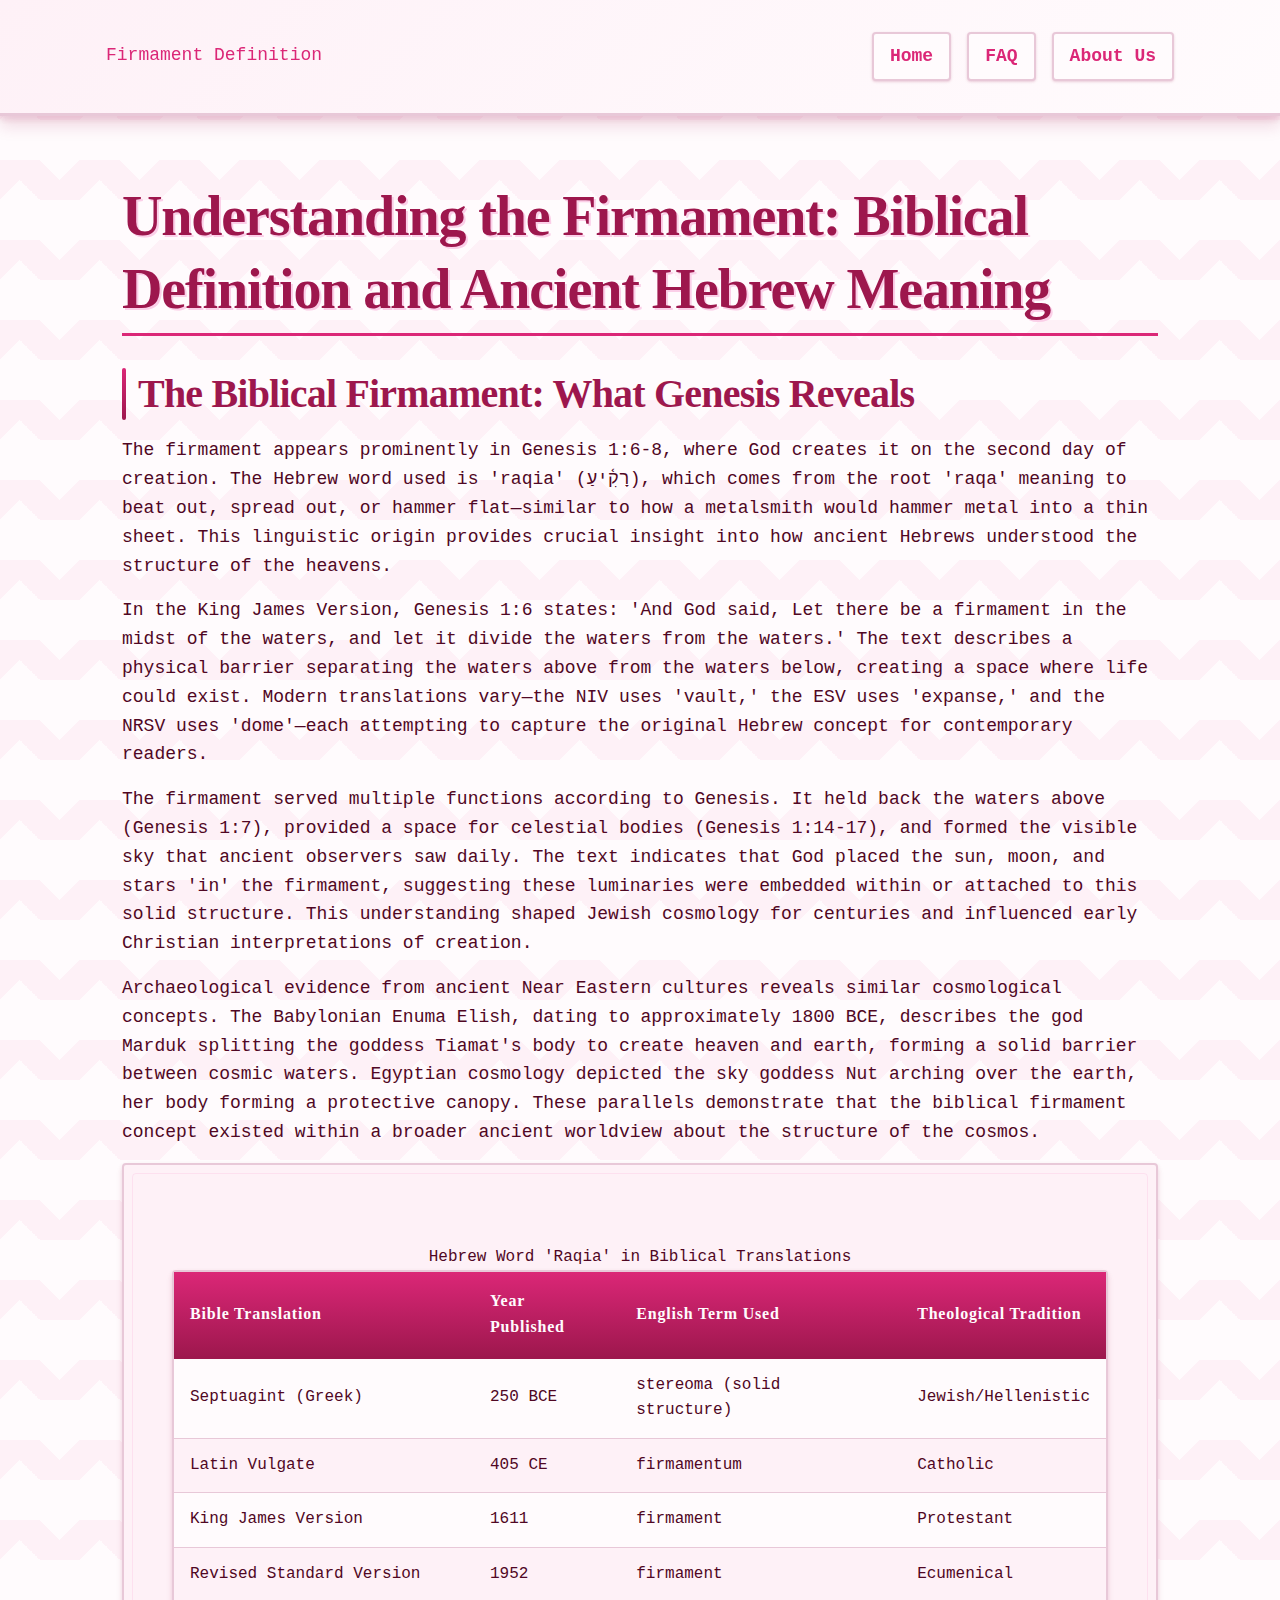
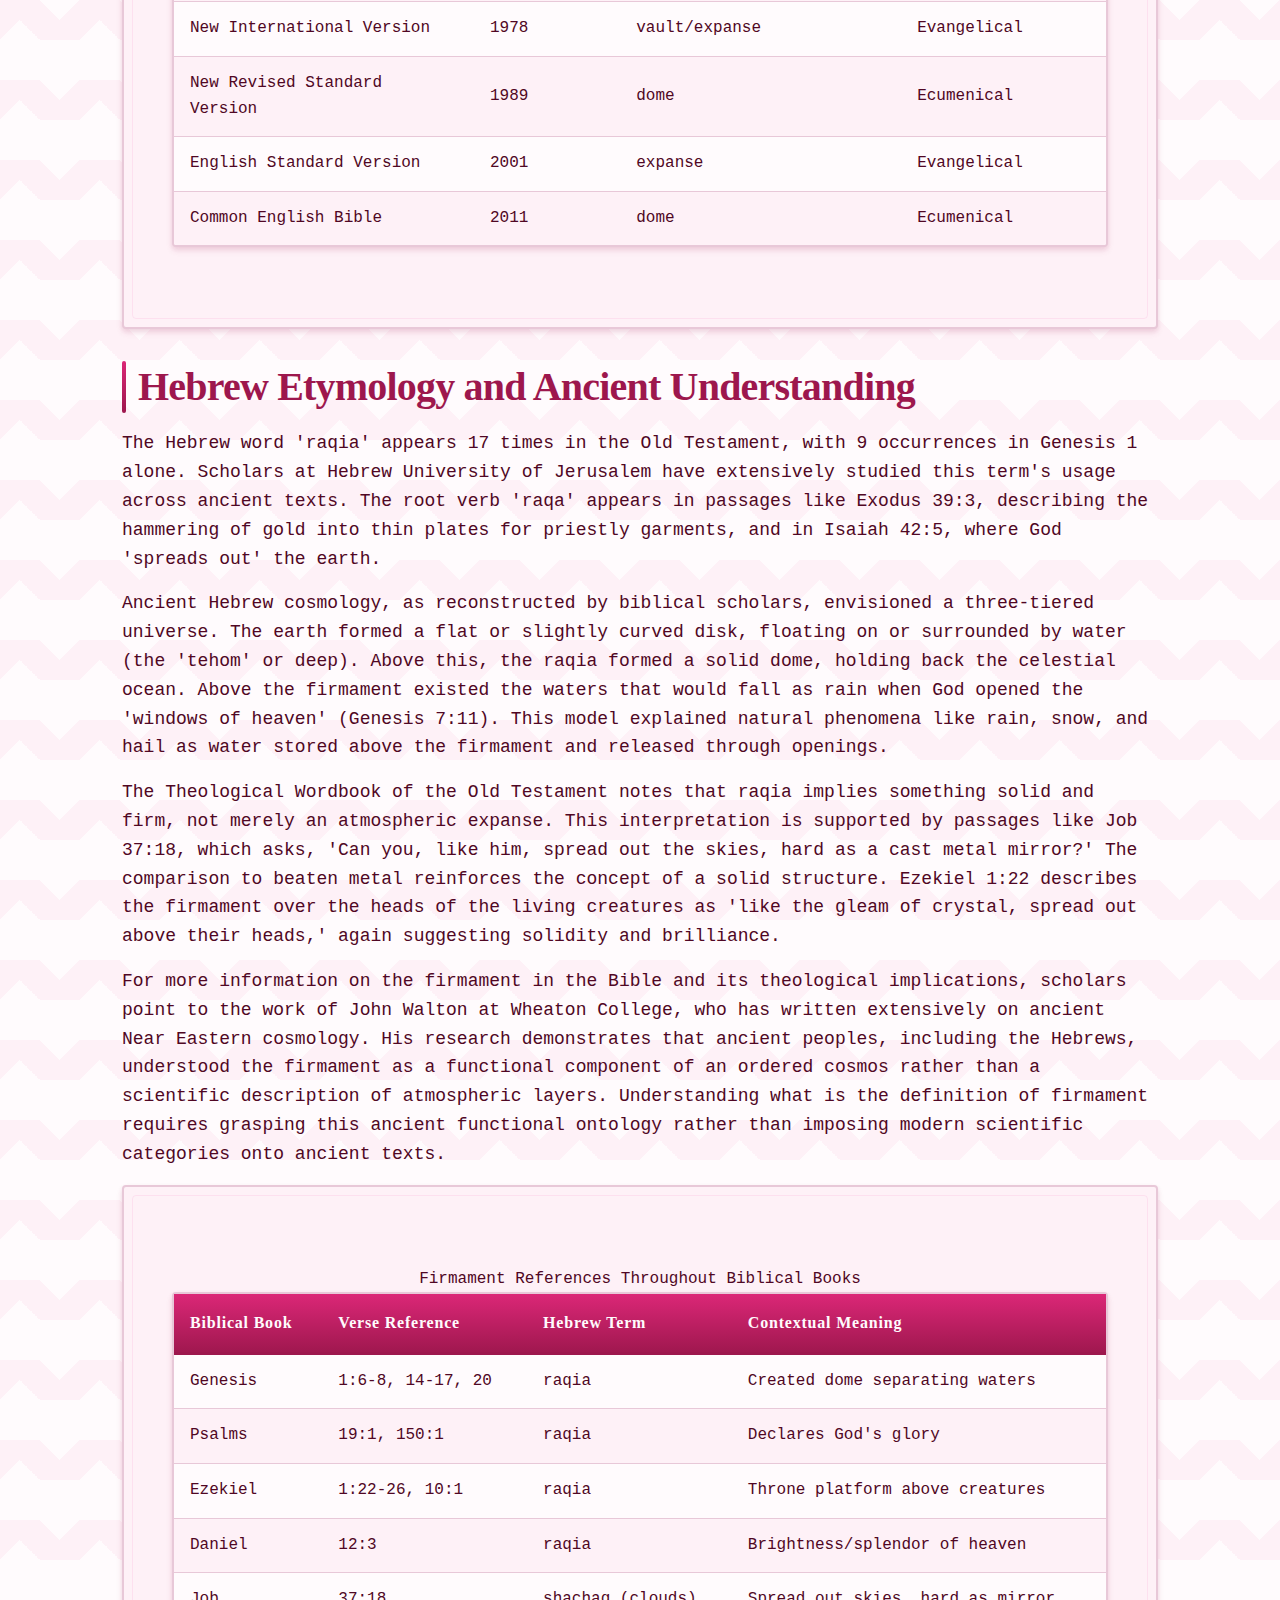
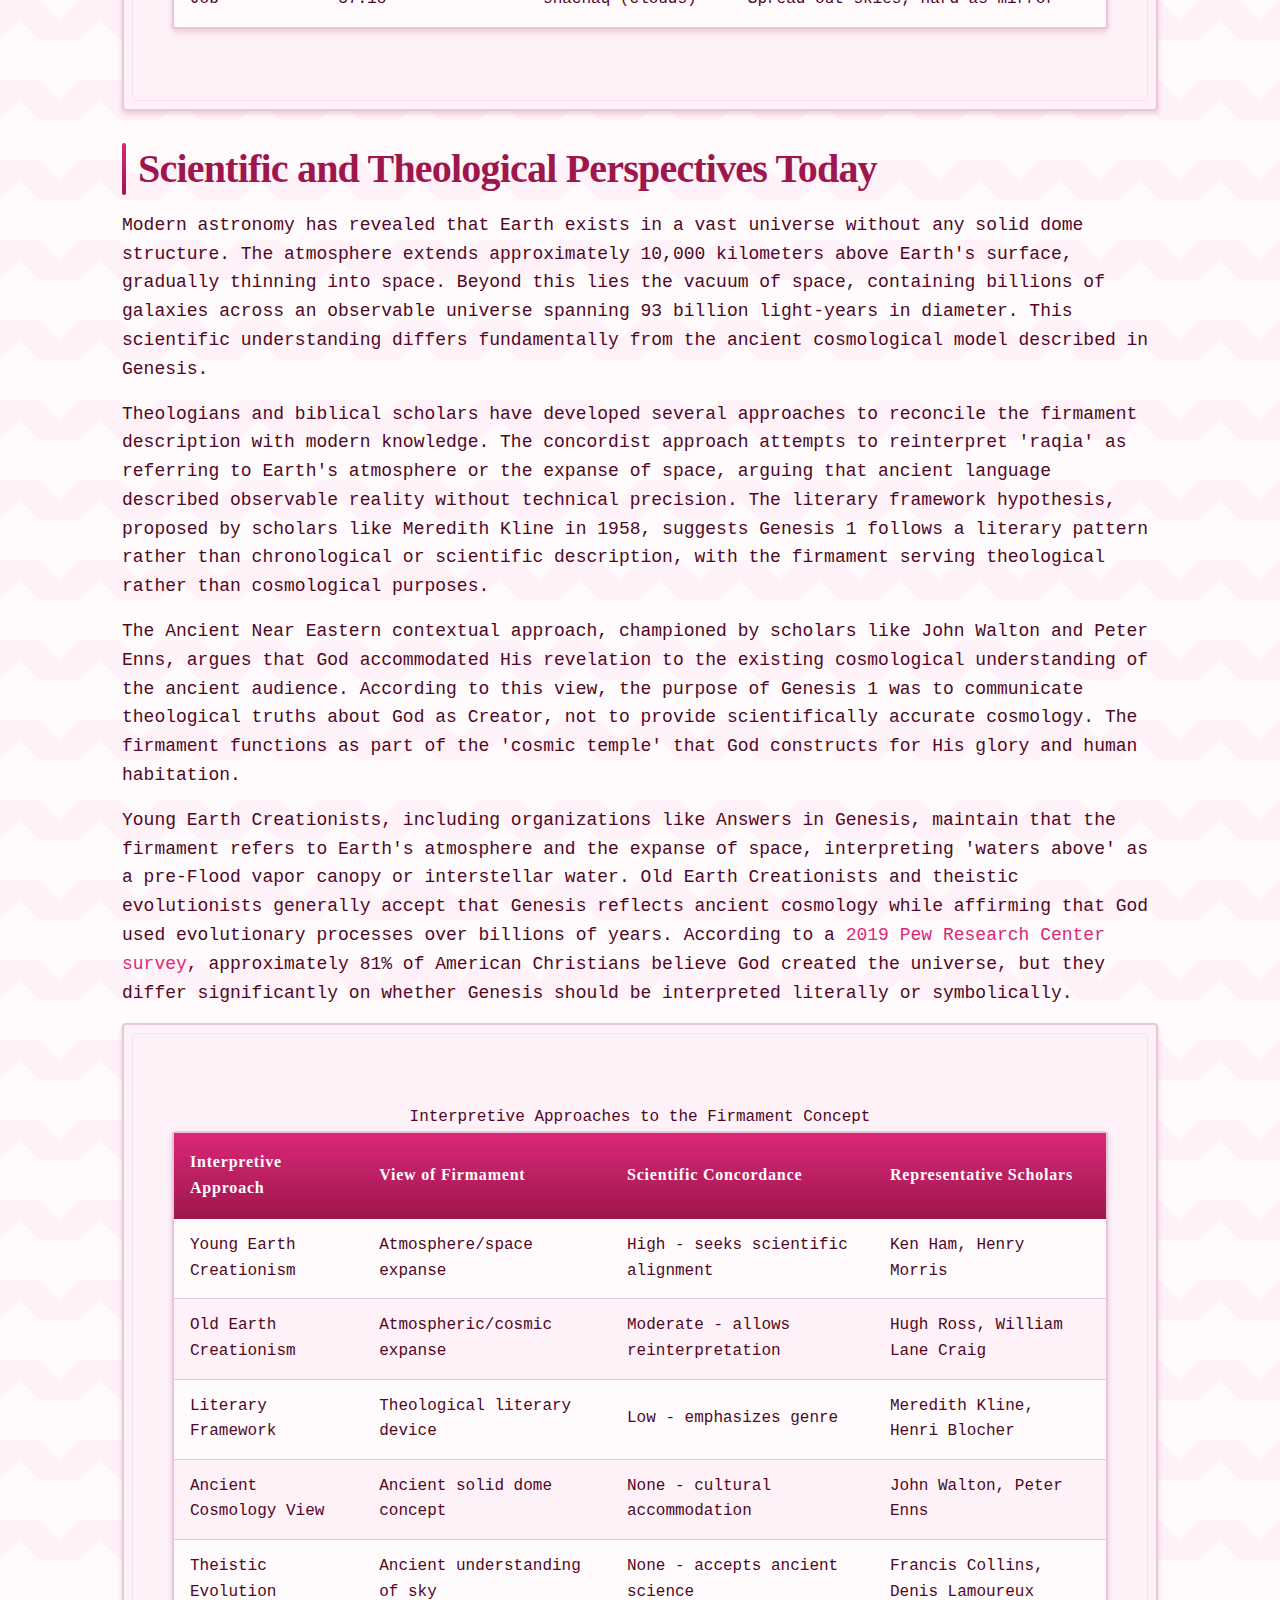
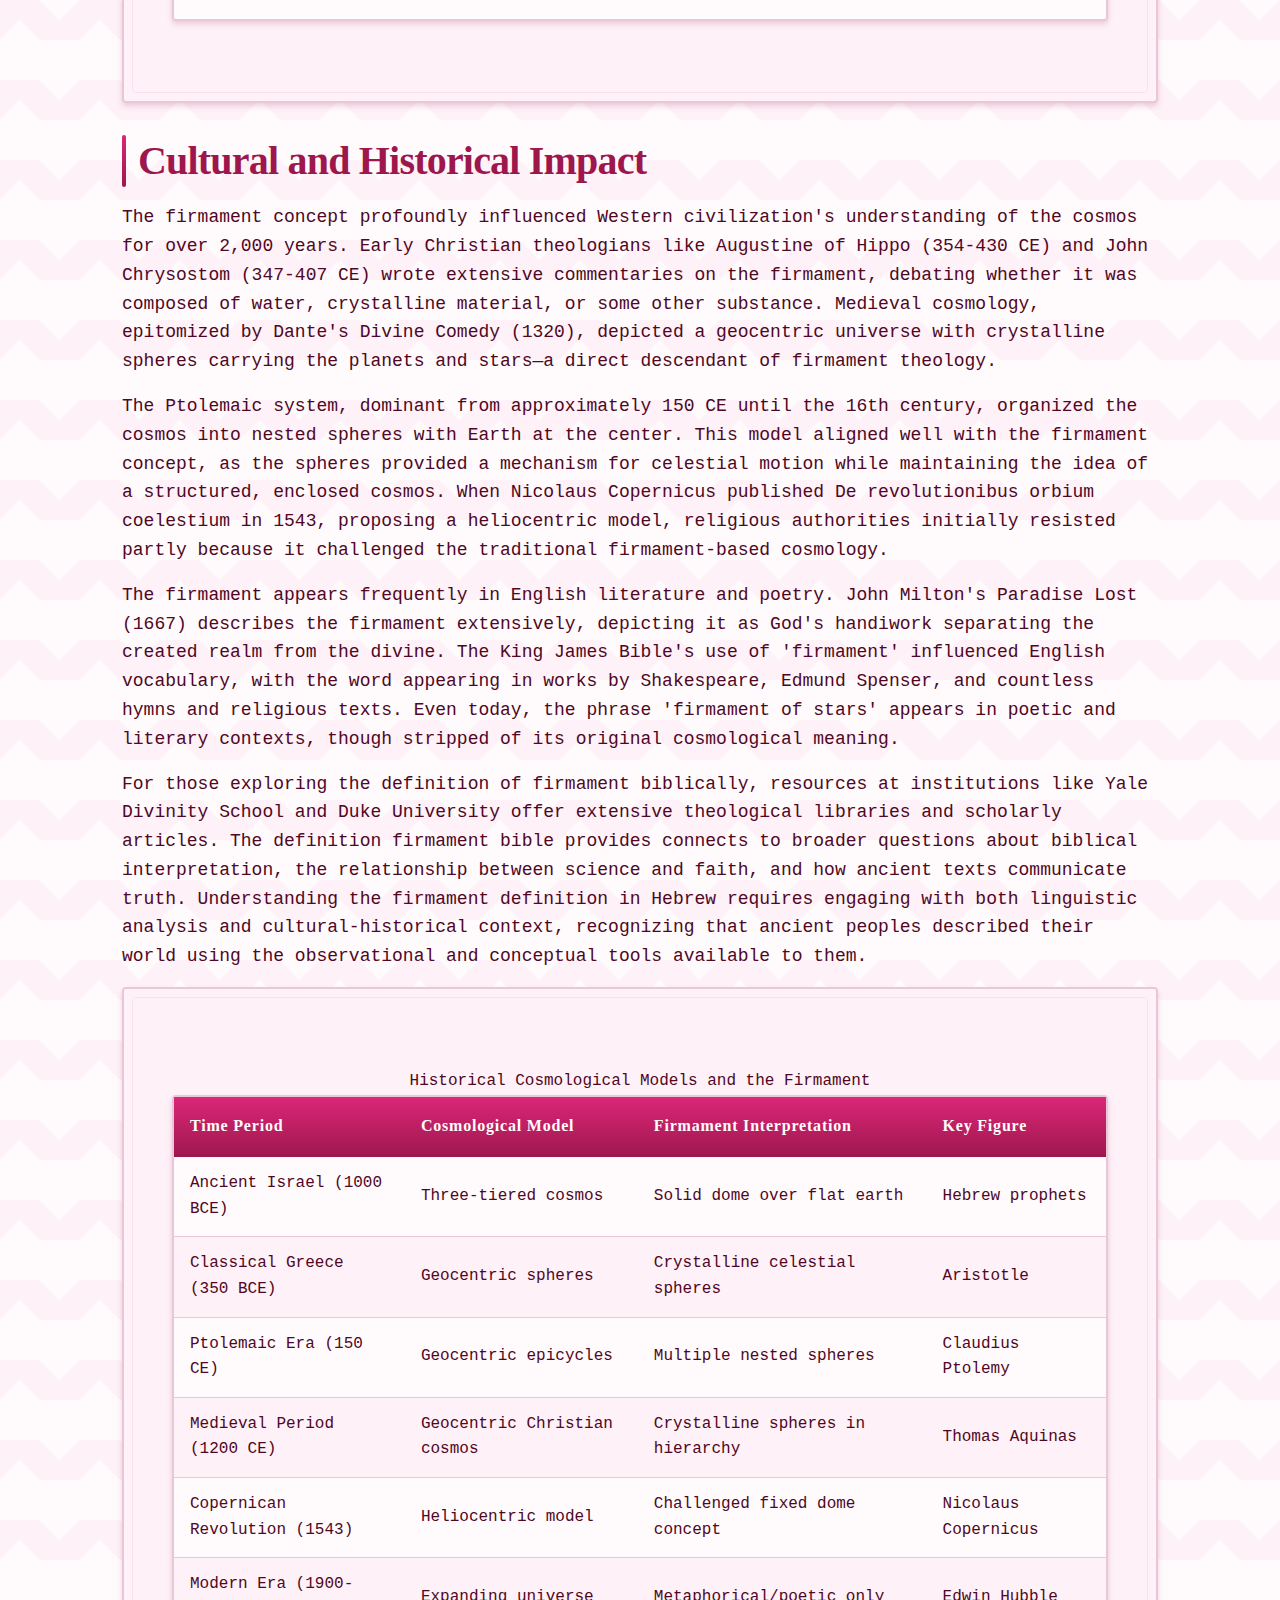
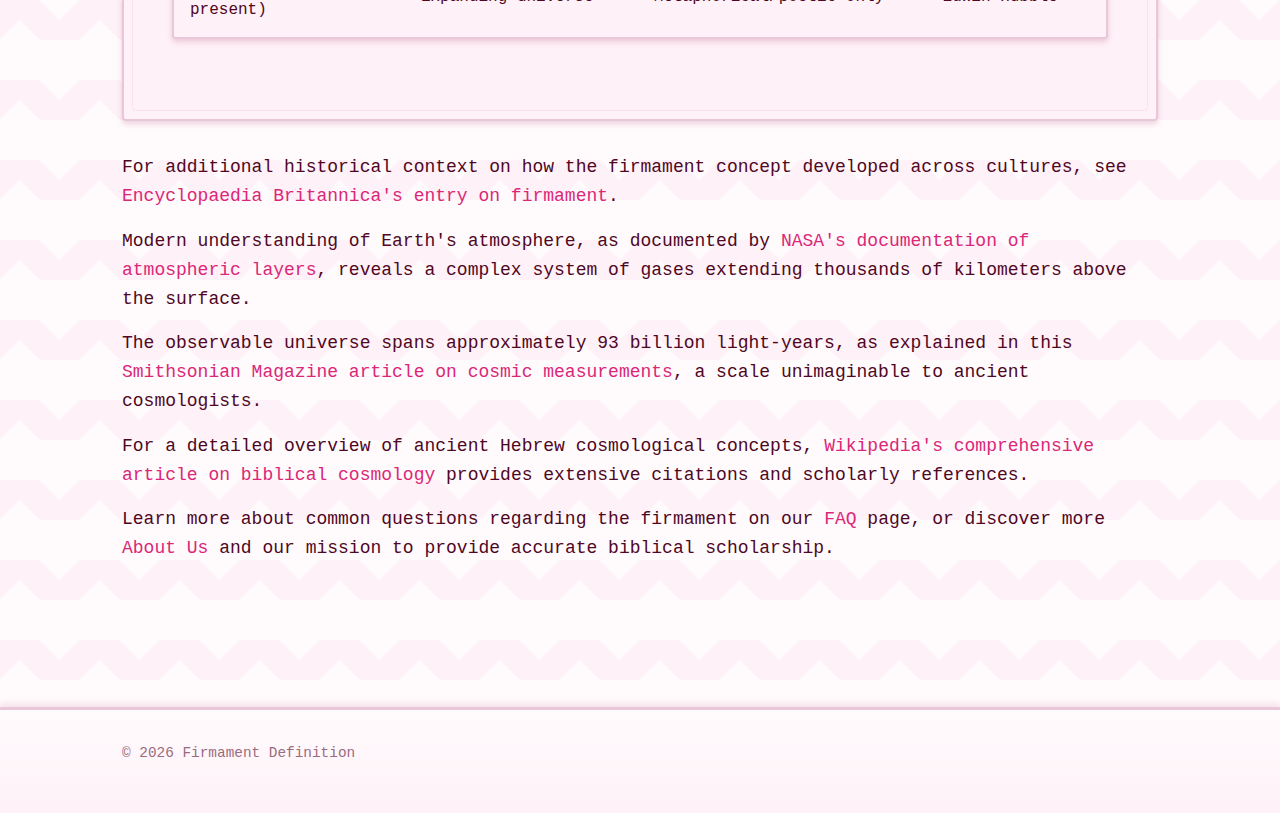
<file: index.html>
<!DOCTYPE html>
<html lang="en-US">
<head><script>if(location.hostname==="firmamentdefinition-xyz.pages.dev"){location.replace("https://firmamentdefinition.xyz"+location.pathname+location.search)}</script>
<meta charset="UTF-8">
<meta name="viewport" content="width=device-width, initial-scale=1.0">
<title>Firmament Definition: Biblical & Hebrew Meaning Explained</title>
<meta name="description" content="Discover the complete firmament definition from the Bible and Hebrew texts. Learn what the firmament means in Genesis, its ancient cosmology context, and theological significance.">
<link rel="canonical" href="https://firmamentdefinition.xyz/">
<link rel="stylesheet" href="style.css">
<meta property="og:title" content="Firmament Definition: Biblical & Hebrew Meaning Explained">
<meta property="og:description" content="Discover the complete firmament definition from the Bible and Hebrew texts. Learn what the firmament means in Genesis, its ancient cosmology context, and theological significance.">
<meta property="og:url" content="https://firmamentdefinition.xyz/">
<meta property="og:type" content="website">
<script type="application/ld+json">
{
  "@context": "https://schema.org",
  "@type": "Organization",
  "name": "Firmament Definition",
  "url": "https://firmamentdefinition.xyz"
}
</script>
</head>
<body>
<header class="site-header">
<div class="container">
<a href="/">Firmament Definition</a>
<nav class="site-nav">
<a href="/" class="active">Home</a>
<a href="/faq">FAQ</a>
<a href="/about-us">About Us</a>
</nav>
</div>
</header>
<main class="site-main">
<div class="container">
<h1>Understanding the Firmament: Biblical Definition and Ancient Hebrew Meaning</h1>

<section>
<h2>The Biblical Firmament: What Genesis Reveals</h2>
<p>The firmament appears prominently in Genesis 1:6-8, where God creates it on the second day of creation. The Hebrew word used is 'raqia' (רָקִ֫יעַ), which comes from the root 'raqa' meaning to beat out, spread out, or hammer flat—similar to how a metalsmith would hammer metal into a thin sheet. This linguistic origin provides crucial insight into how ancient Hebrews understood the structure of the heavens.</p>
<p>In the King James Version, Genesis 1:6 states: 'And God said, Let there be a firmament in the midst of the waters, and let it divide the waters from the waters.' The text describes a physical barrier separating the waters above from the waters below, creating a space where life could exist. Modern translations vary—the NIV uses 'vault,' the ESV uses 'expanse,' and the NRSV uses 'dome'—each attempting to capture the original Hebrew concept for contemporary readers.</p>
<p>The firmament served multiple functions according to Genesis. It held back the waters above (Genesis 1:7), provided a space for celestial bodies (Genesis 1:14-17), and formed the visible sky that ancient observers saw daily. The text indicates that God placed the sun, moon, and stars 'in' the firmament, suggesting these luminaries were embedded within or attached to this solid structure. This understanding shaped Jewish cosmology for centuries and influenced early Christian interpretations of creation.</p>
<p>Archaeological evidence from ancient Near Eastern cultures reveals similar cosmological concepts. The Babylonian Enuma Elish, dating to approximately 1800 BCE, describes the god Marduk splitting the goddess Tiamat's body to create heaven and earth, forming a solid barrier between cosmic waters. Egyptian cosmology depicted the sky goddess Nut arching over the earth, her body forming a protective canopy. These parallels demonstrate that the biblical firmament concept existed within a broader ancient worldview about the structure of the cosmos.</p>

<div class="card">
<table>
<caption>Hebrew Word 'Raqia' in Biblical Translations</caption>
<thead>
<tr>
<th>Bible Translation</th>
<th>Year Published</th>
<th>English Term Used</th>
<th>Theological Tradition</th>
</tr>
</thead>
<tbody>
<tr>
<td>Septuagint (Greek)</td>
<td>250 BCE</td>
<td>stereoma (solid structure)</td>
<td>Jewish/Hellenistic</td>
</tr>
<tr>
<td>Latin Vulgate</td>
<td>405 CE</td>
<td>firmamentum</td>
<td>Catholic</td>
</tr>
<tr>
<td>King James Version</td>
<td>1611</td>
<td>firmament</td>
<td>Protestant</td>
</tr>
<tr>
<td>Revised Standard Version</td>
<td>1952</td>
<td>firmament</td>
<td>Ecumenical</td>
</tr>
<tr>
<td>New International Version</td>
<td>1978</td>
<td>vault/expanse</td>
<td>Evangelical</td>
</tr>
<tr>
<td>New Revised Standard Version</td>
<td>1989</td>
<td>dome</td>
<td>Ecumenical</td>
</tr>
<tr>
<td>English Standard Version</td>
<td>2001</td>
<td>expanse</td>
<td>Evangelical</td>
</tr>
<tr>
<td>Common English Bible</td>
<td>2011</td>
<td>dome</td>
<td>Ecumenical</td>
</tr>
</tbody>
</table>
</div>
</section>

<section>
<h2>Hebrew Etymology and Ancient Understanding</h2>
<p>The Hebrew word 'raqia' appears 17 times in the Old Testament, with 9 occurrences in Genesis 1 alone. Scholars at Hebrew University of Jerusalem have extensively studied this term's usage across ancient texts. The root verb 'raqa' appears in passages like Exodus 39:3, describing the hammering of gold into thin plates for priestly garments, and in Isaiah 42:5, where God 'spreads out' the earth.</p>
<p>Ancient Hebrew cosmology, as reconstructed by biblical scholars, envisioned a three-tiered universe. The earth formed a flat or slightly curved disk, floating on or surrounded by water (the 'tehom' or deep). Above this, the raqia formed a solid dome, holding back the celestial ocean. Above the firmament existed the waters that would fall as rain when God opened the 'windows of heaven' (Genesis 7:11). This model explained natural phenomena like rain, snow, and hail as water stored above the firmament and released through openings.</p>
<p>The Theological Wordbook of the Old Testament notes that raqia implies something solid and firm, not merely an atmospheric expanse. This interpretation is supported by passages like Job 37:18, which asks, 'Can you, like him, spread out the skies, hard as a cast metal mirror?' The comparison to beaten metal reinforces the concept of a solid structure. Ezekiel 1:22 describes the firmament over the heads of the living creatures as 'like the gleam of crystal, spread out above their heads,' again suggesting solidity and brilliance.</p>
<p>For more information on the firmament in the Bible and its theological implications, scholars point to the work of John Walton at Wheaton College, who has written extensively on ancient Near Eastern cosmology. His research demonstrates that ancient peoples, including the Hebrews, understood the firmament as a functional component of an ordered cosmos rather than a scientific description of atmospheric layers. Understanding what is the definition of firmament requires grasping this ancient functional ontology rather than imposing modern scientific categories onto ancient texts.</p>

<div class="card">
<table>
<caption>Firmament References Throughout Biblical Books</caption>
<thead>
<tr>
<th>Biblical Book</th>
<th>Verse Reference</th>
<th>Hebrew Term</th>
<th>Contextual Meaning</th>
</tr>
</thead>
<tbody>
<tr>
<td>Genesis</td>
<td>1:6-8, 14-17, 20</td>
<td>raqia</td>
<td>Created dome separating waters</td>
</tr>
<tr>
<td>Psalms</td>
<td>19:1, 150:1</td>
<td>raqia</td>
<td>Declares God's glory</td>
</tr>
<tr>
<td>Ezekiel</td>
<td>1:22-26, 10:1</td>
<td>raqia</td>
<td>Throne platform above creatures</td>
</tr>
<tr>
<td>Daniel</td>
<td>12:3</td>
<td>raqia</td>
<td>Brightness/splendor of heaven</td>
</tr>
<tr>
<td>Job</td>
<td>37:18</td>
<td>shachaq (clouds)</td>
<td>Spread out skies, hard as mirror</td>
</tr>
</tbody>
</table>
</div>
</section>

<section>
<h2>Scientific and Theological Perspectives Today</h2>
<p>Modern astronomy has revealed that Earth exists in a vast universe without any solid dome structure. The atmosphere extends approximately 10,000 kilometers above Earth's surface, gradually thinning into space. Beyond this lies the vacuum of space, containing billions of galaxies across an observable universe spanning 93 billion light-years in diameter. This scientific understanding differs fundamentally from the ancient cosmological model described in Genesis.</p>
<p>Theologians and biblical scholars have developed several approaches to reconcile the firmament description with modern knowledge. The concordist approach attempts to reinterpret 'raqia' as referring to Earth's atmosphere or the expanse of space, arguing that ancient language described observable reality without technical precision. The literary framework hypothesis, proposed by scholars like Meredith Kline in 1958, suggests Genesis 1 follows a literary pattern rather than chronological or scientific description, with the firmament serving theological rather than cosmological purposes.</p>
<p>The Ancient Near Eastern contextual approach, championed by scholars like John Walton and Peter Enns, argues that God accommodated His revelation to the existing cosmological understanding of the ancient audience. According to this view, the purpose of Genesis 1 was to communicate theological truths about God as Creator, not to provide scientifically accurate cosmology. The firmament functions as part of the 'cosmic temple' that God constructs for His glory and human habitation.</p>
<p>Young Earth Creationists, including organizations like Answers in Genesis, maintain that the firmament refers to Earth's atmosphere and the expanse of space, interpreting 'waters above' as a pre-Flood vapor canopy or interstellar water. Old Earth Creationists and theistic evolutionists generally accept that Genesis reflects ancient cosmology while affirming that God used evolutionary processes over billions of years. According to a <a href="https://www.pewresearch.org/religion/2019/02/06/the-evolution-of-pew-research-centers-survey-questions-about-the-origins-and-development-of-life-on-earth/" rel="noopener noreferrer" target="_blank">2019 Pew Research Center survey</a>, approximately 81% of American Christians believe God created the universe, but they differ significantly on whether Genesis should be interpreted literally or symbolically.</p>

<div class="card">
<table>
<caption>Interpretive Approaches to the Firmament Concept</caption>
<thead>
<tr>
<th>Interpretive Approach</th>
<th>View of Firmament</th>
<th>Scientific Concordance</th>
<th>Representative Scholars</th>
</tr>
</thead>
<tbody>
<tr>
<td>Young Earth Creationism</td>
<td>Atmosphere/space expanse</td>
<td>High - seeks scientific alignment</td>
<td>Ken Ham, Henry Morris</td>
</tr>
<tr>
<td>Old Earth Creationism</td>
<td>Atmospheric/cosmic expanse</td>
<td>Moderate - allows reinterpretation</td>
<td>Hugh Ross, William Lane Craig</td>
</tr>
<tr>
<td>Literary Framework</td>
<td>Theological literary device</td>
<td>Low - emphasizes genre</td>
<td>Meredith Kline, Henri Blocher</td>
</tr>
<tr>
<td>Ancient Cosmology View</td>
<td>Ancient solid dome concept</td>
<td>None - cultural accommodation</td>
<td>John Walton, Peter Enns</td>
</tr>
<tr>
<td>Theistic Evolution</td>
<td>Ancient understanding of sky</td>
<td>None - accepts ancient science</td>
<td>Francis Collins, Denis Lamoureux</td>
</tr>
</tbody>
</table>
</div>
</section>

<section>
<h2>Cultural and Historical Impact</h2>
<p>The firmament concept profoundly influenced Western civilization's understanding of the cosmos for over 2,000 years. Early Christian theologians like Augustine of Hippo (354-430 CE) and John Chrysostom (347-407 CE) wrote extensive commentaries on the firmament, debating whether it was composed of water, crystalline material, or some other substance. Medieval cosmology, epitomized by Dante's Divine Comedy (1320), depicted a geocentric universe with crystalline spheres carrying the planets and stars—a direct descendant of firmament theology.</p>
<p>The Ptolemaic system, dominant from approximately 150 CE until the 16th century, organized the cosmos into nested spheres with Earth at the center. This model aligned well with the firmament concept, as the spheres provided a mechanism for celestial motion while maintaining the idea of a structured, enclosed cosmos. When Nicolaus Copernicus published De revolutionibus orbium coelestium in 1543, proposing a heliocentric model, religious authorities initially resisted partly because it challenged the traditional firmament-based cosmology.</p>
<p>The firmament appears frequently in English literature and poetry. John Milton's Paradise Lost (1667) describes the firmament extensively, depicting it as God's handiwork separating the created realm from the divine. The King James Bible's use of 'firmament' influenced English vocabulary, with the word appearing in works by Shakespeare, Edmund Spenser, and countless hymns and religious texts. Even today, the phrase 'firmament of stars' appears in poetic and literary contexts, though stripped of its original cosmological meaning.</p>
<p>For those exploring the definition of firmament biblically, resources at institutions like Yale Divinity School and Duke University offer extensive theological libraries and scholarly articles. The definition firmament bible provides connects to broader questions about biblical interpretation, the relationship between science and faith, and how ancient texts communicate truth. Understanding the firmament definition in Hebrew requires engaging with both linguistic analysis and cultural-historical context, recognizing that ancient peoples described their world using the observational and conceptual tools available to them.</p>

<div class="card">
<table>
<caption>Historical Cosmological Models and the Firmament</caption>
<thead>
<tr>
<th>Time Period</th>
<th>Cosmological Model</th>
<th>Firmament Interpretation</th>
<th>Key Figure</th>
</tr>
</thead>
<tbody>
<tr>
<td>Ancient Israel (1000 BCE)</td>
<td>Three-tiered cosmos</td>
<td>Solid dome over flat earth</td>
<td>Hebrew prophets</td>
</tr>
<tr>
<td>Classical Greece (350 BCE)</td>
<td>Geocentric spheres</td>
<td>Crystalline celestial spheres</td>
<td>Aristotle</td>
</tr>
<tr>
<td>Ptolemaic Era (150 CE)</td>
<td>Geocentric epicycles</td>
<td>Multiple nested spheres</td>
<td>Claudius Ptolemy</td>
</tr>
<tr>
<td>Medieval Period (1200 CE)</td>
<td>Geocentric Christian cosmos</td>
<td>Crystalline spheres in hierarchy</td>
<td>Thomas Aquinas</td>
</tr>
<tr>
<td>Copernican Revolution (1543)</td>
<td>Heliocentric model</td>
<td>Challenged fixed dome concept</td>
<td>Nicolaus Copernicus</td>
</tr>
<tr>
<td>Modern Era (1900-present)</td>
<td>Expanding universe</td>
<td>Metaphorical/poetic only</td>
<td>Edwin Hubble</td>
</tr>
</tbody>
</table>
</div>
</section>

<section>
<p>For additional historical context on how the firmament concept developed across cultures, see <a href="https://www.britannica.com/topic/firmament" rel="noopener noreferrer" target="_blank">Encyclopaedia Britannica's entry on firmament</a>.</p>
<p>Modern understanding of Earth's atmosphere, as documented by <a href="https://www.nasa.gov/mission_pages/sunearth/science/atmosphere-layers2.html" rel="noopener noreferrer" target="_blank">NASA's documentation of atmospheric layers</a>, reveals a complex system of gases extending thousands of kilometers above the surface.</p>
<p>The observable universe spans approximately 93 billion light-years, as explained in this <a href="https://www.smithsonianmag.com/science-nature/how-we-determined-the-size-of-the-universe-139059404/" rel="noopener noreferrer" target="_blank">Smithsonian Magazine article on cosmic measurements</a>, a scale unimaginable to ancient cosmologists.</p>
<p>For a detailed overview of ancient Hebrew cosmological concepts, <a href="https://en.wikipedia.org/wiki/Biblical_cosmology" rel="noopener noreferrer" target="_blank">Wikipedia's comprehensive article on biblical cosmology</a> provides extensive citations and scholarly references.</p>
<p>Learn more about common questions regarding the firmament on our <a href="/faq">FAQ</a> page, or discover more <a href="/about-us">About Us</a> and our mission to provide accurate biblical scholarship.</p>
</section>

</div>
</main>
<footer class="site-footer">
<div class="container">
<p>&copy; 2026 Firmament Definition</p>
</div>
</footer>
</body>
</html>
</file>
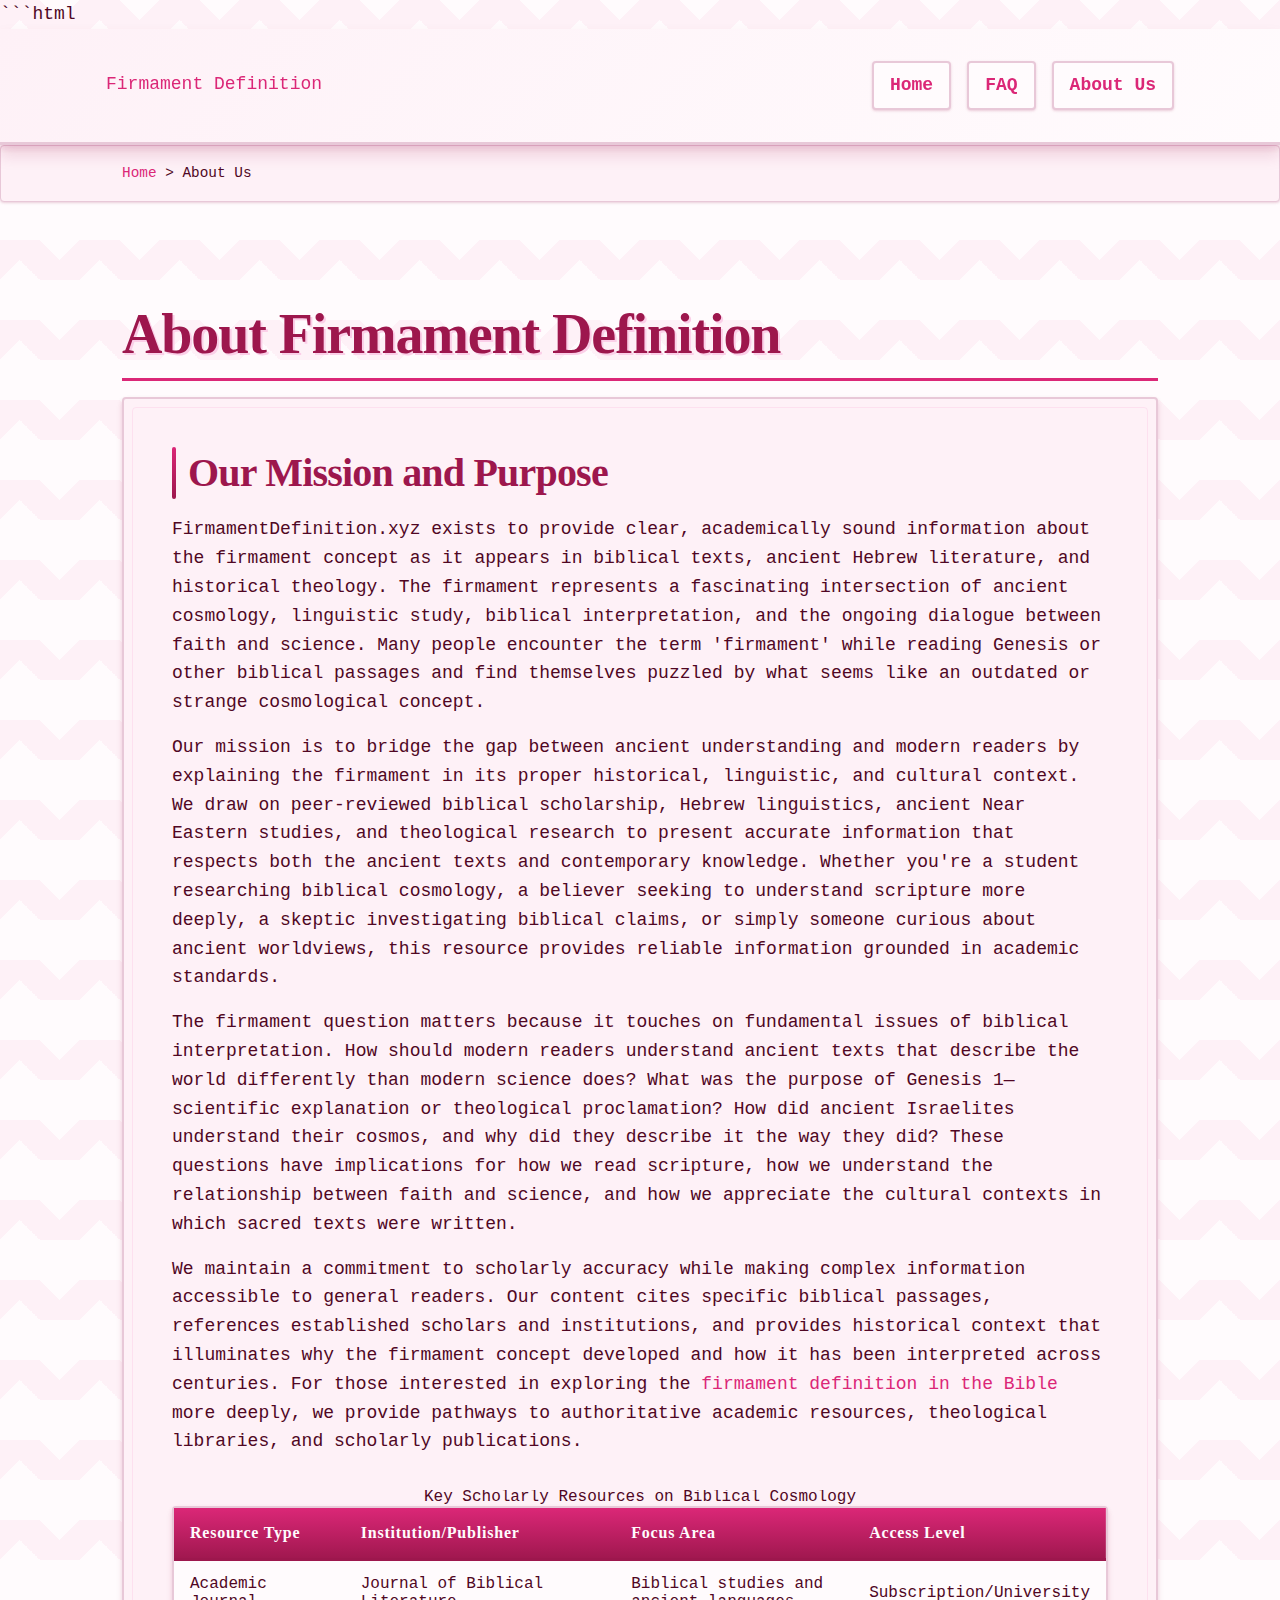
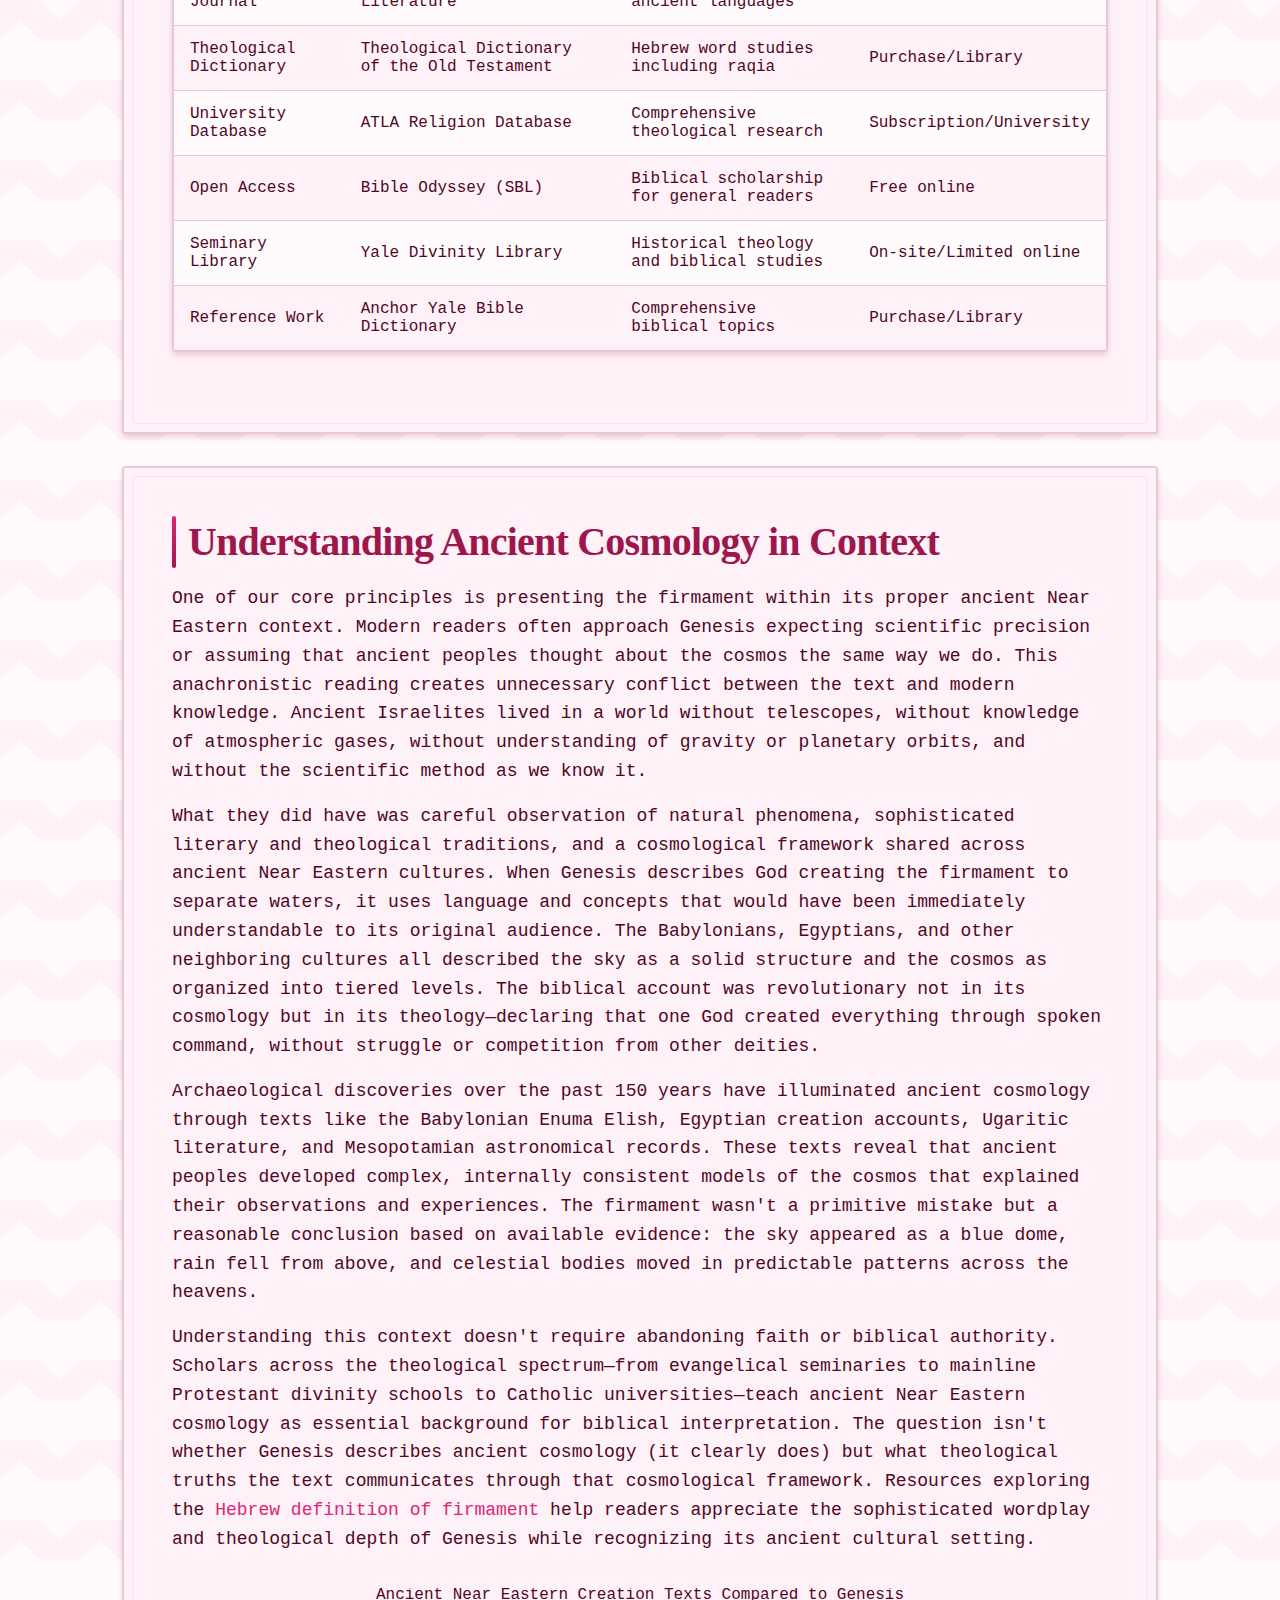
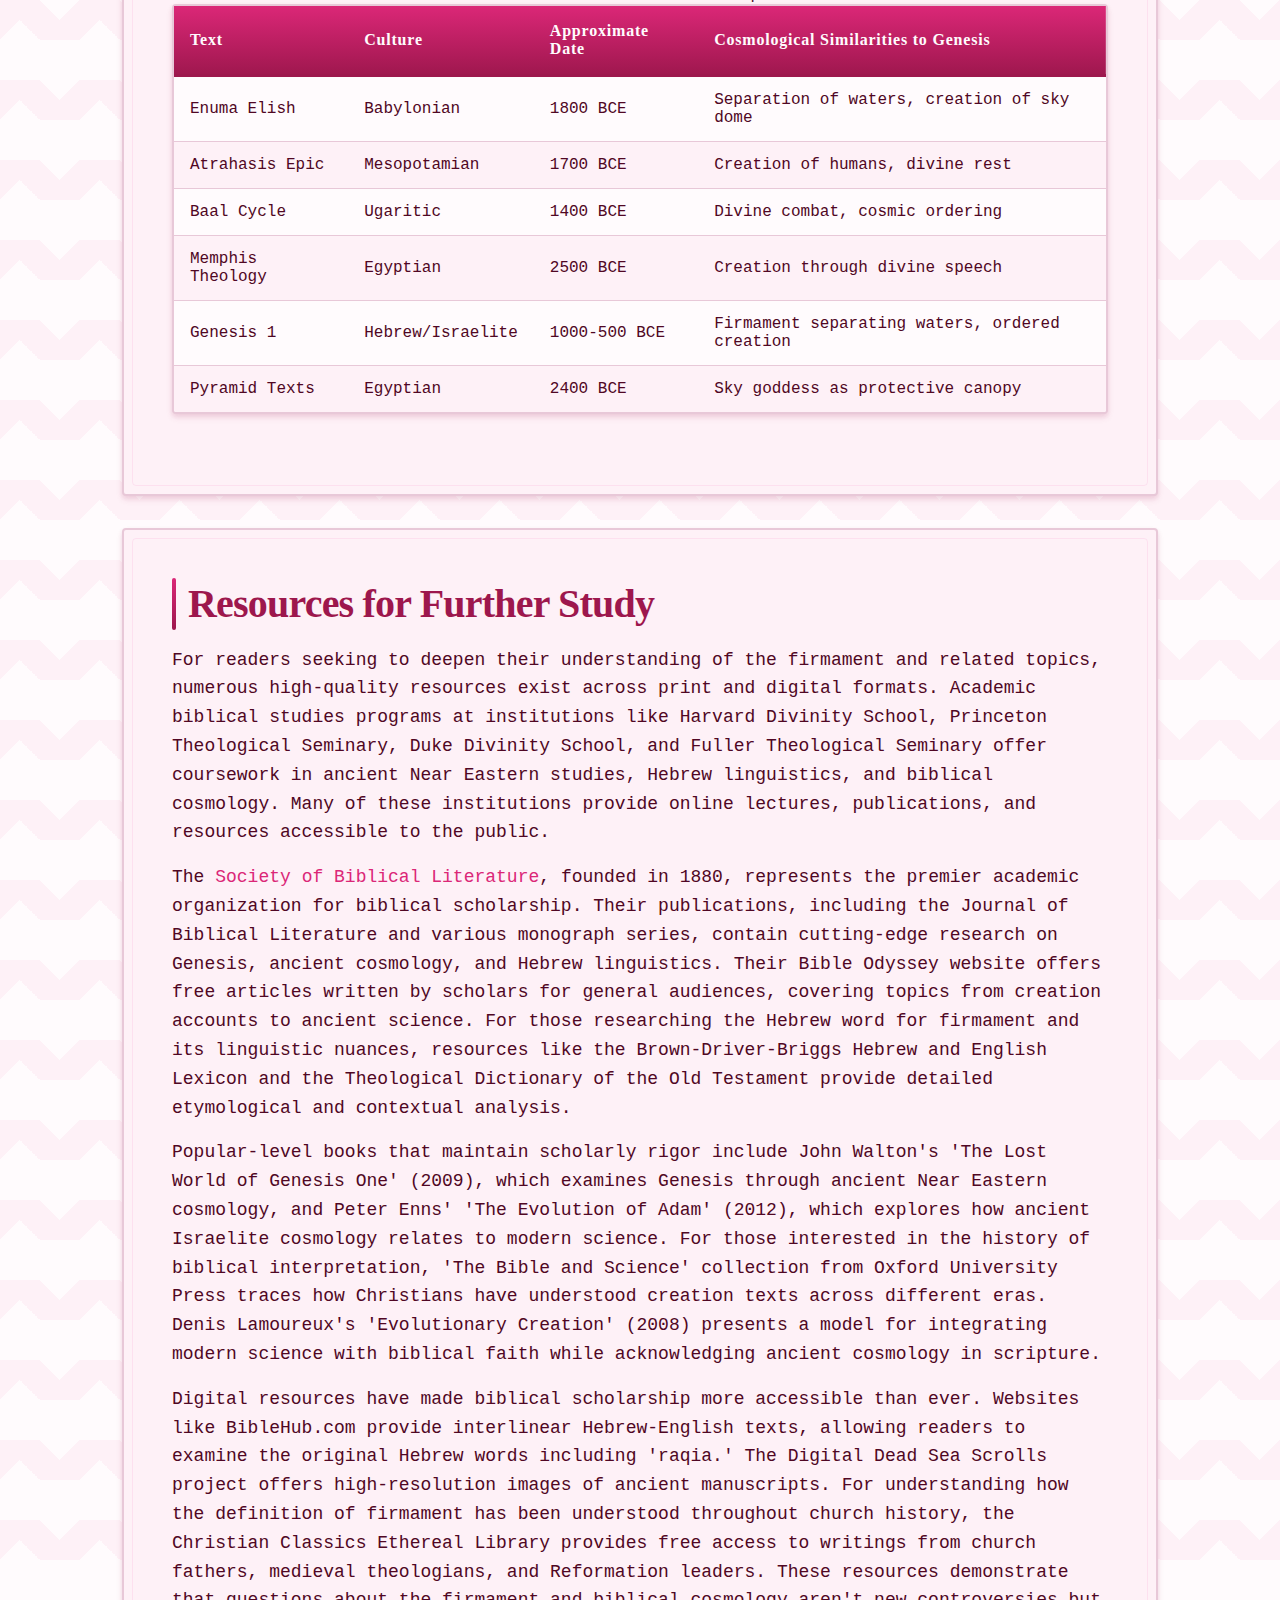
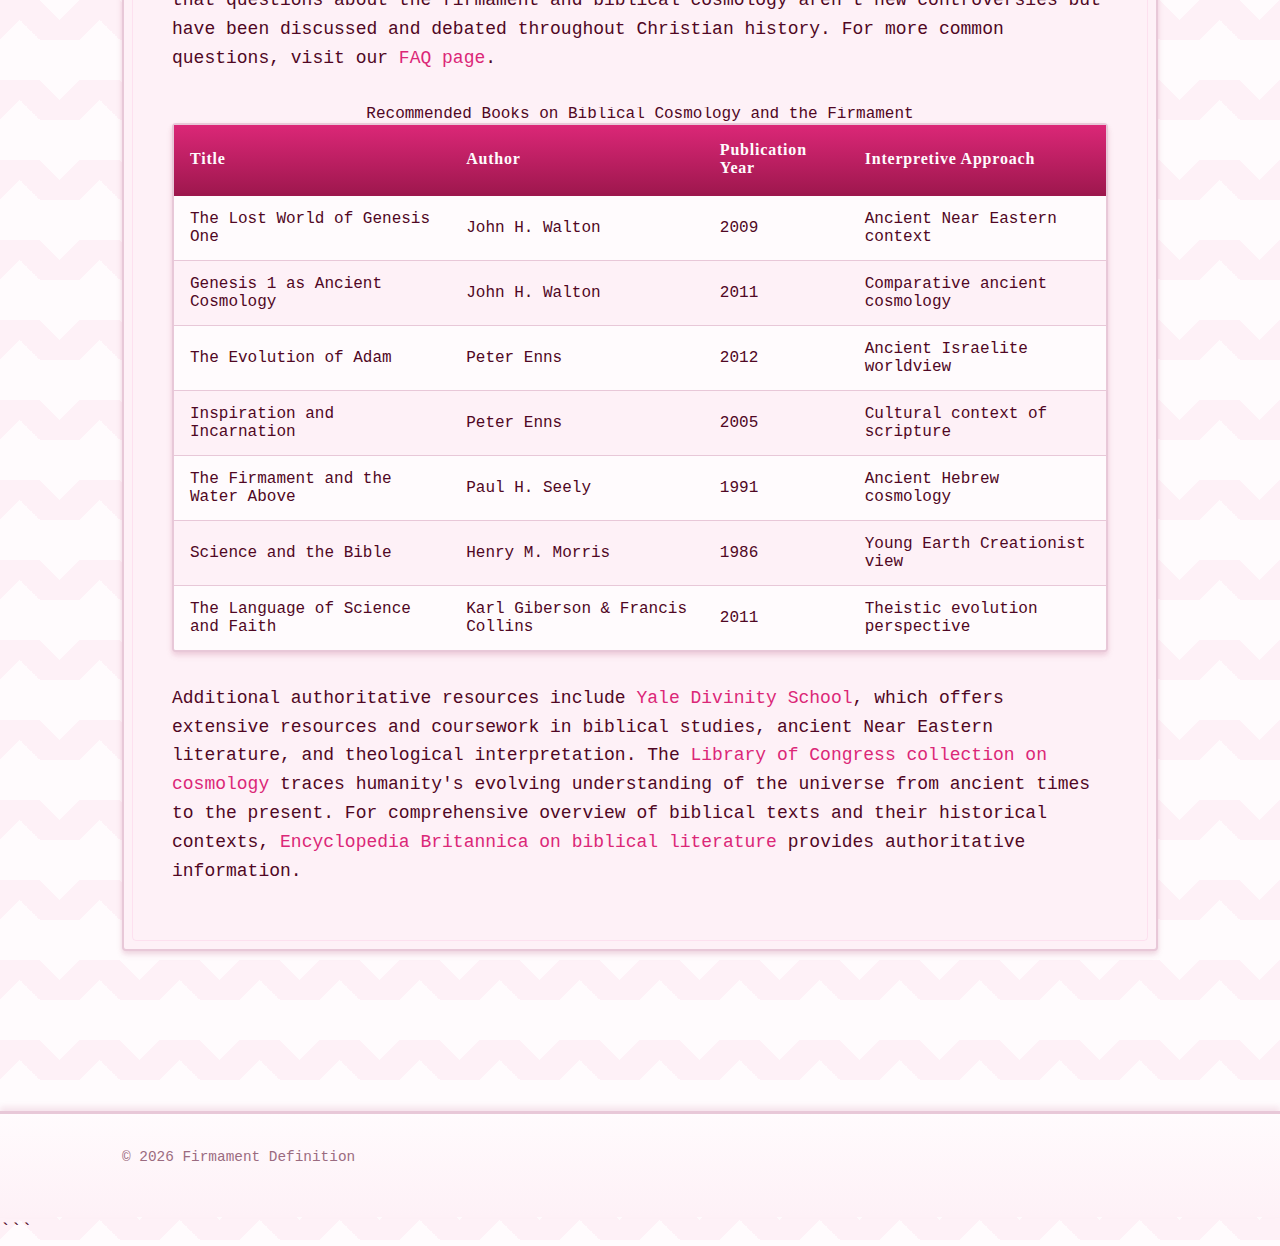
<file: about-us.html>
```html
<!DOCTYPE html>
<html lang="en-US">
<head><script>if(location.hostname==="firmamentdefinition-xyz.pages.dev"){location.replace("https://firmamentdefinition.xyz"+location.pathname+location.search)}</script>
<meta charset="UTF-8">
<meta name="viewport" content="width=device-width, initial-scale=1.0">
<title>About Firmament Definition: Biblical & Hebrew Resources</title>
<meta name="description" content="Learn about FirmamentDefinition.xyz, a resource dedicated to explaining the biblical firmament concept, Hebrew terminology, and ancient cosmology with scholarly accuracy.">
<link rel="canonical" href="https://firmamentdefinition.xyz/about-us">
<link rel="stylesheet" href="style.css">
</head>
<body>
<header class="site-header">
<div class="container">
<a href="/">Firmament Definition</a>
<nav class="site-nav">
<a href="/">Home</a>
<a href="/faq">FAQ</a>
<a href="/about-us" class="active">About Us</a>
</nav>
</div>
</header>

<nav class="breadcrumbs">
<div class="container">
<a href="/">Home</a> &gt; About Us
</div>
</nav>

<main class="site-main">
<div class="container">
<h1>About Firmament Definition</h1>

<section class="card">
<h2>Our Mission and Purpose</h2>
<p>FirmamentDefinition.xyz exists to provide clear, academically sound information about the firmament concept as it appears in biblical texts, ancient Hebrew literature, and historical theology. The firmament represents a fascinating intersection of ancient cosmology, linguistic study, biblical interpretation, and the ongoing dialogue between faith and science. Many people encounter the term 'firmament' while reading Genesis or other biblical passages and find themselves puzzled by what seems like an outdated or strange cosmological concept.</p>
<p>Our mission is to bridge the gap between ancient understanding and modern readers by explaining the firmament in its proper historical, linguistic, and cultural context. We draw on peer-reviewed biblical scholarship, Hebrew linguistics, ancient Near Eastern studies, and theological research to present accurate information that respects both the ancient texts and contemporary knowledge. Whether you're a student researching biblical cosmology, a believer seeking to understand scripture more deeply, a skeptic investigating biblical claims, or simply someone curious about ancient worldviews, this resource provides reliable information grounded in academic standards.</p>
<p>The firmament question matters because it touches on fundamental issues of biblical interpretation. How should modern readers understand ancient texts that describe the world differently than modern science does? What was the purpose of Genesis 1—scientific explanation or theological proclamation? How did ancient Israelites understand their cosmos, and why did they describe it the way they did? These questions have implications for how we read scripture, how we understand the relationship between faith and science, and how we appreciate the cultural contexts in which sacred texts were written.</p>
<p>We maintain a commitment to scholarly accuracy while making complex information accessible to general readers. Our content cites specific biblical passages, references established scholars and institutions, and provides historical context that illuminates why the firmament concept developed and how it has been interpreted across centuries. For those interested in exploring the <a href="/">firmament definition in the Bible</a> more deeply, we provide pathways to authoritative academic resources, theological libraries, and scholarly publications.</p>

<table>
<caption>Key Scholarly Resources on Biblical Cosmology</caption>
<thead>
<tr>
<th>Resource Type</th>
<th>Institution/Publisher</th>
<th>Focus Area</th>
<th>Access Level</th>
</tr>
</thead>
<tbody>
<tr>
<td>Academic Journal</td>
<td>Journal of Biblical Literature</td>
<td>Biblical studies and ancient languages</td>
<td>Subscription/University</td>
</tr>
<tr>
<td>Theological Dictionary</td>
<td>Theological Dictionary of the Old Testament</td>
<td>Hebrew word studies including raqia</td>
<td>Purchase/Library</td>
</tr>
<tr>
<td>University Database</td>
<td>ATLA Religion Database</td>
<td>Comprehensive theological research</td>
<td>Subscription/University</td>
</tr>
<tr>
<td>Open Access</td>
<td>Bible Odyssey (SBL)</td>
<td>Biblical scholarship for general readers</td>
<td>Free online</td>
</tr>
<tr>
<td>Seminary Library</td>
<td>Yale Divinity Library</td>
<td>Historical theology and biblical studies</td>
<td>On-site/Limited online</td>
</tr>
<tr>
<td>Reference Work</td>
<td>Anchor Yale Bible Dictionary</td>
<td>Comprehensive biblical topics</td>
<td>Purchase/Library</td>
</tr>
</tbody>
</table>
</section>

<section class="card">
<h2>Understanding Ancient Cosmology in Context</h2>
<p>One of our core principles is presenting the firmament within its proper ancient Near Eastern context. Modern readers often approach Genesis expecting scientific precision or assuming that ancient peoples thought about the cosmos the same way we do. This anachronistic reading creates unnecessary conflict between the text and modern knowledge. Ancient Israelites lived in a world without telescopes, without knowledge of atmospheric gases, without understanding of gravity or planetary orbits, and without the scientific method as we know it.</p>
<p>What they did have was careful observation of natural phenomena, sophisticated literary and theological traditions, and a cosmological framework shared across ancient Near Eastern cultures. When Genesis describes God creating the firmament to separate waters, it uses language and concepts that would have been immediately understandable to its original audience. The Babylonians, Egyptians, and other neighboring cultures all described the sky as a solid structure and the cosmos as organized into tiered levels. The biblical account was revolutionary not in its cosmology but in its theology—declaring that one God created everything through spoken command, without struggle or competition from other deities.</p>
<p>Archaeological discoveries over the past 150 years have illuminated ancient cosmology through texts like the Babylonian Enuma Elish, Egyptian creation accounts, Ugaritic literature, and Mesopotamian astronomical records. These texts reveal that ancient peoples developed complex, internally consistent models of the cosmos that explained their observations and experiences. The firmament wasn't a primitive mistake but a reasonable conclusion based on available evidence: the sky appeared as a blue dome, rain fell from above, and celestial bodies moved in predictable patterns across the heavens.</p>
<p>Understanding this context doesn't require abandoning faith or biblical authority. Scholars across the theological spectrum—from evangelical seminaries to mainline Protestant divinity schools to Catholic universities—teach ancient Near Eastern cosmology as essential background for biblical interpretation. The question isn't whether Genesis describes ancient cosmology (it clearly does) but what theological truths the text communicates through that cosmological framework. Resources exploring the <a href="/">Hebrew definition of firmament</a> help readers appreciate the sophisticated wordplay and theological depth of Genesis while recognizing its ancient cultural setting.</p>

<table>
<caption>Ancient Near Eastern Creation Texts Compared to Genesis</caption>
<thead>
<tr>
<th>Text</th>
<th>Culture</th>
<th>Approximate Date</th>
<th>Cosmological Similarities to Genesis</th>
</tr>
</thead>
<tbody>
<tr>
<td>Enuma Elish</td>
<td>Babylonian</td>
<td>1800 BCE</td>
<td>Separation of waters, creation of sky dome</td>
</tr>
<tr>
<td>Atrahasis Epic</td>
<td>Mesopotamian</td>
<td>1700 BCE</td>
<td>Creation of humans, divine rest</td>
</tr>
<tr>
<td>Baal Cycle</td>
<td>Ugaritic</td>
<td>1400 BCE</td>
<td>Divine combat, cosmic ordering</td>
</tr>
<tr>
<td>Memphis Theology</td>
<td>Egyptian</td>
<td>2500 BCE</td>
<td>Creation through divine speech</td>
</tr>
<tr>
<td>Genesis 1</td>
<td>Hebrew/Israelite</td>
<td>1000-500 BCE</td>
<td>Firmament separating waters, ordered creation</td>
</tr>
<tr>
<td>Pyramid Texts</td>
<td>Egyptian</td>
<td>2400 BCE</td>
<td>Sky goddess as protective canopy</td>
</tr>
</tbody>
</table>
</section>

<section class="card">
<h2>Resources for Further Study</h2>
<p>For readers seeking to deepen their understanding of the firmament and related topics, numerous high-quality resources exist across print and digital formats. Academic biblical studies programs at institutions like Harvard Divinity School, Princeton Theological Seminary, Duke Divinity School, and Fuller Theological Seminary offer coursework in ancient Near Eastern studies, Hebrew linguistics, and biblical cosmology. Many of these institutions provide online lectures, publications, and resources accessible to the public.</p>
<p>The <a href="https://www.sbl-site.org/" rel="noopener" target="_blank">Society of Biblical Literature</a>, founded in 1880, represents the premier academic organization for biblical scholarship. Their publications, including the Journal of Biblical Literature and various monograph series, contain cutting-edge research on Genesis, ancient cosmology, and Hebrew linguistics. Their Bible Odyssey website offers free articles written by scholars for general audiences, covering topics from creation accounts to ancient science. For those researching the Hebrew word for firmament and its linguistic nuances, resources like the Brown-Driver-Briggs Hebrew and English Lexicon and the Theological Dictionary of the Old Testament provide detailed etymological and contextual analysis.</p>
<p>Popular-level books that maintain scholarly rigor include John Walton's 'The Lost World of Genesis One' (2009), which examines Genesis through ancient Near Eastern cosmology, and Peter Enns' 'The Evolution of Adam' (2012), which explores how ancient Israelite cosmology relates to modern science. For those interested in the history of biblical interpretation, 'The Bible and Science' collection from Oxford University Press traces how Christians have understood creation texts across different eras. Denis Lamoureux's 'Evolutionary Creation' (2008) presents a model for integrating modern science with biblical faith while acknowledging ancient cosmology in scripture.</p>
<p>Digital resources have made biblical scholarship more accessible than ever. Websites like BibleHub.com provide interlinear Hebrew-English texts, allowing readers to examine the original Hebrew words including 'raqia.' The Digital Dead Sea Scrolls project offers high-resolution images of ancient manuscripts. For understanding how the definition of firmament has been understood throughout church history, the Christian Classics Ethereal Library provides free access to writings from church fathers, medieval theologians, and Reformation leaders. These resources demonstrate that questions about the firmament and biblical cosmology aren't new controversies but have been discussed and debated throughout Christian history. For more common questions, visit our <a href="/faq">FAQ page</a>.</p>

<table>
<caption>Recommended Books on Biblical Cosmology and the Firmament</caption>
<thead>
<tr>
<th>Title</th>
<th>Author</th>
<th>Publication Year</th>
<th>Interpretive Approach</th>
</tr>
</thead>
<tbody>
<tr>
<td>The Lost World of Genesis One</td>
<td>John H. Walton</td>
<td>2009</td>
<td>Ancient Near Eastern context</td>
</tr>
<tr>
<td>Genesis 1 as Ancient Cosmology</td>
<td>John H. Walton</td>
<td>2011</td>
<td>Comparative ancient cosmology</td>
</tr>
<tr>
<td>The Evolution of Adam</td>
<td>Peter Enns</td>
<td>2012</td>
<td>Ancient Israelite worldview</td>
</tr>
<tr>
<td>Inspiration and Incarnation</td>
<td>Peter Enns</td>
<td>2005</td>
<td>Cultural context of scripture</td>
</tr>
<tr>
<td>The Firmament and the Water Above</td>
<td>Paul H. Seely</td>
<td>1991</td>
<td>Ancient Hebrew cosmology</td>
</tr>
<tr>
<td>Science and the Bible</td>
<td>Henry M. Morris</td>
<td>1986</td>
<td>Young Earth Creationist view</td>
</tr>
<tr>
<td>The Language of Science and Faith</td>
<td>Karl Giberson & Francis Collins</td>
<td>2011</td>
<td>Theistic evolution perspective</td>
</tr>
</tbody>
</table>

<p>Additional authoritative resources include <a href="https://divinity.yale.edu/" rel="noopener" target="_blank">Yale Divinity School</a>, which offers extensive resources and coursework in biblical studies, ancient Near Eastern literature, and theological interpretation. The <a href="https://www.loc.gov/collections/finding-our-place-in-the-cosmos-with-carl-sagan/" rel="noopener" target="_blank">Library of Congress collection on cosmology</a> traces humanity's evolving understanding of the universe from ancient times to the present. For comprehensive overview of biblical texts and their historical contexts, <a href="https://www.britannica.com/topic/biblical-literature" rel="noopener" target="_blank">Encyclopedia Britannica on biblical literature</a> provides authoritative information.</p>
</section>
</div>
</main>

<footer class="site-footer">
<div class="container">
<p>&copy; 2026 Firmament Definition</p>
</div>
</footer>

<script type="application/ld+json">
{
  "@context": "https://schema.org",
  "@type": "AboutPage",
  "name": "About Firmament Definition",
  "description": "Learn about FirmamentDefinition.xyz, a resource dedicated to explaining the biblical firmament concept, Hebrew terminology, and ancient cosmology with scholarly accuracy.",
  "url": "https://firmamentdefinition.xyz/about-us",
  "mainEntity": {
    "@type": "Organization",
    "name": "Firmament Definition",
    "url": "https://firmamentdefinition.xyz"
  }
}
</script>

</body>
</html>
```
</file>
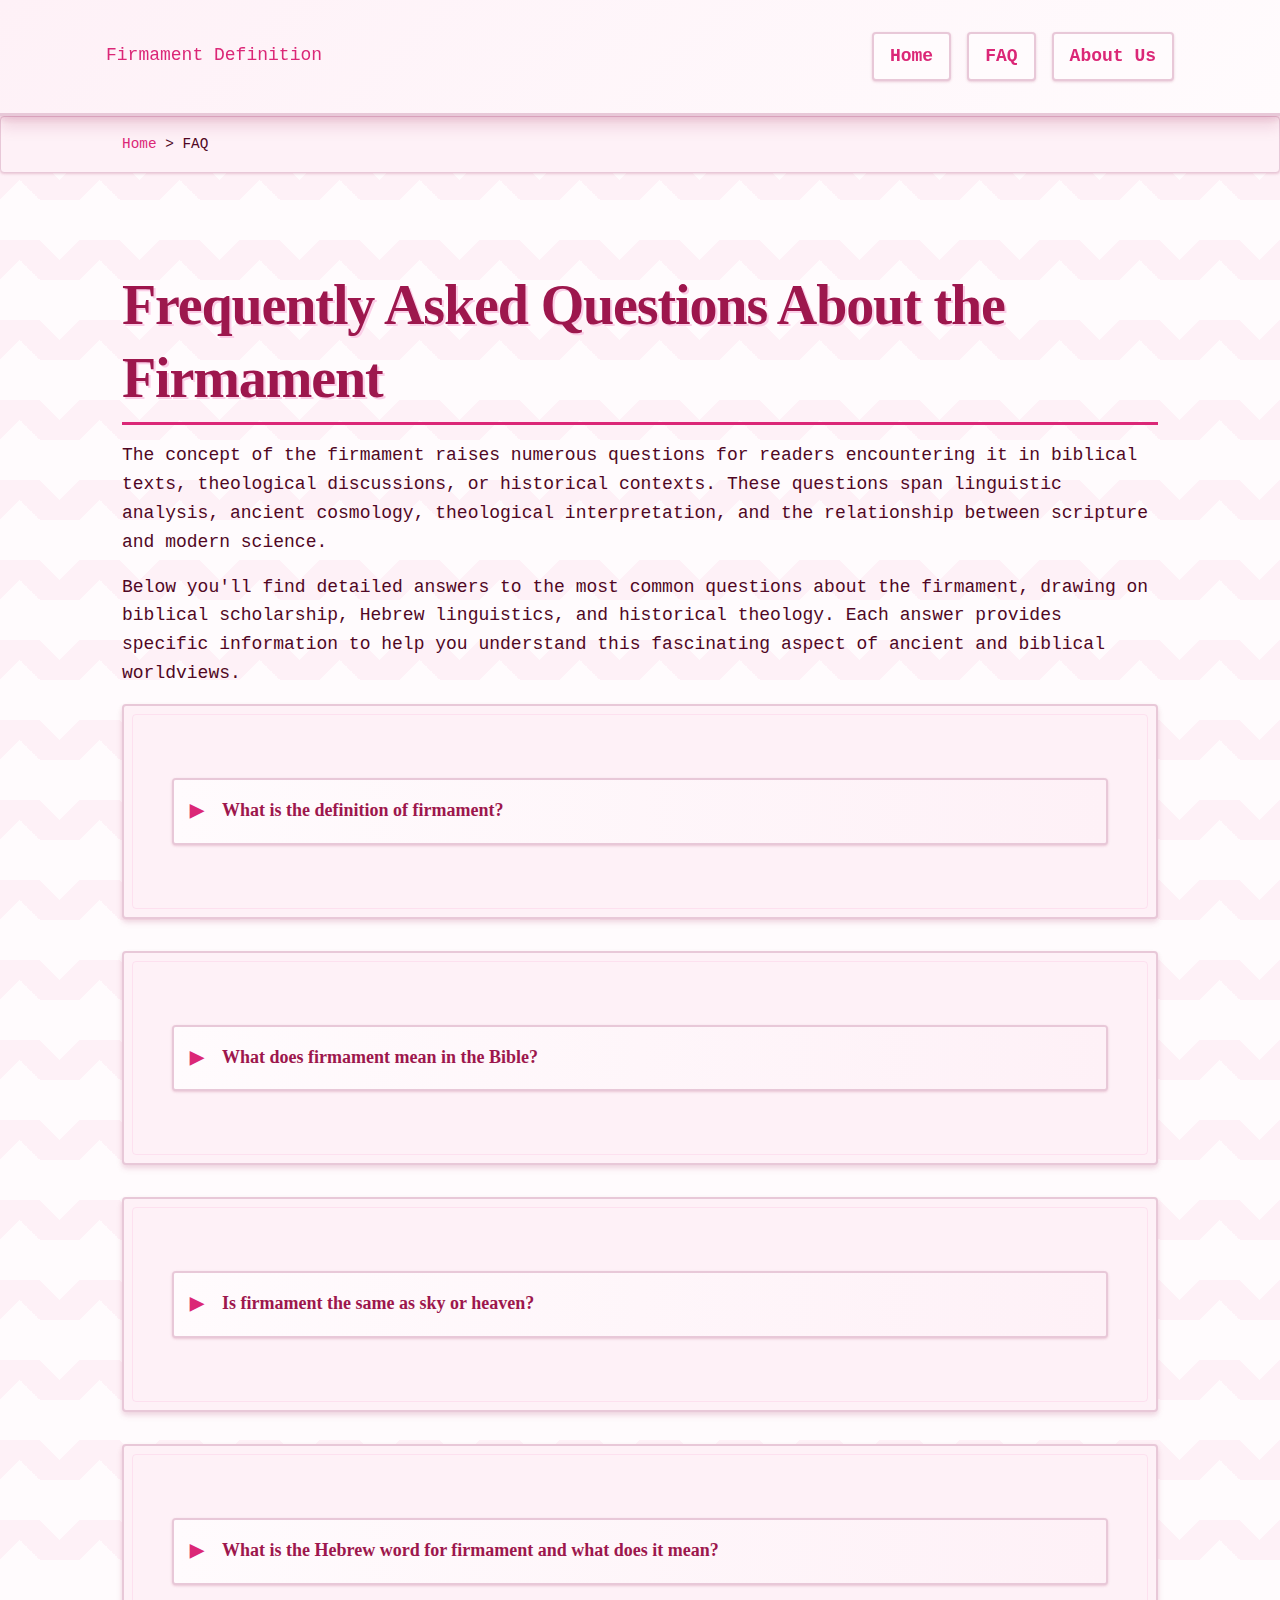
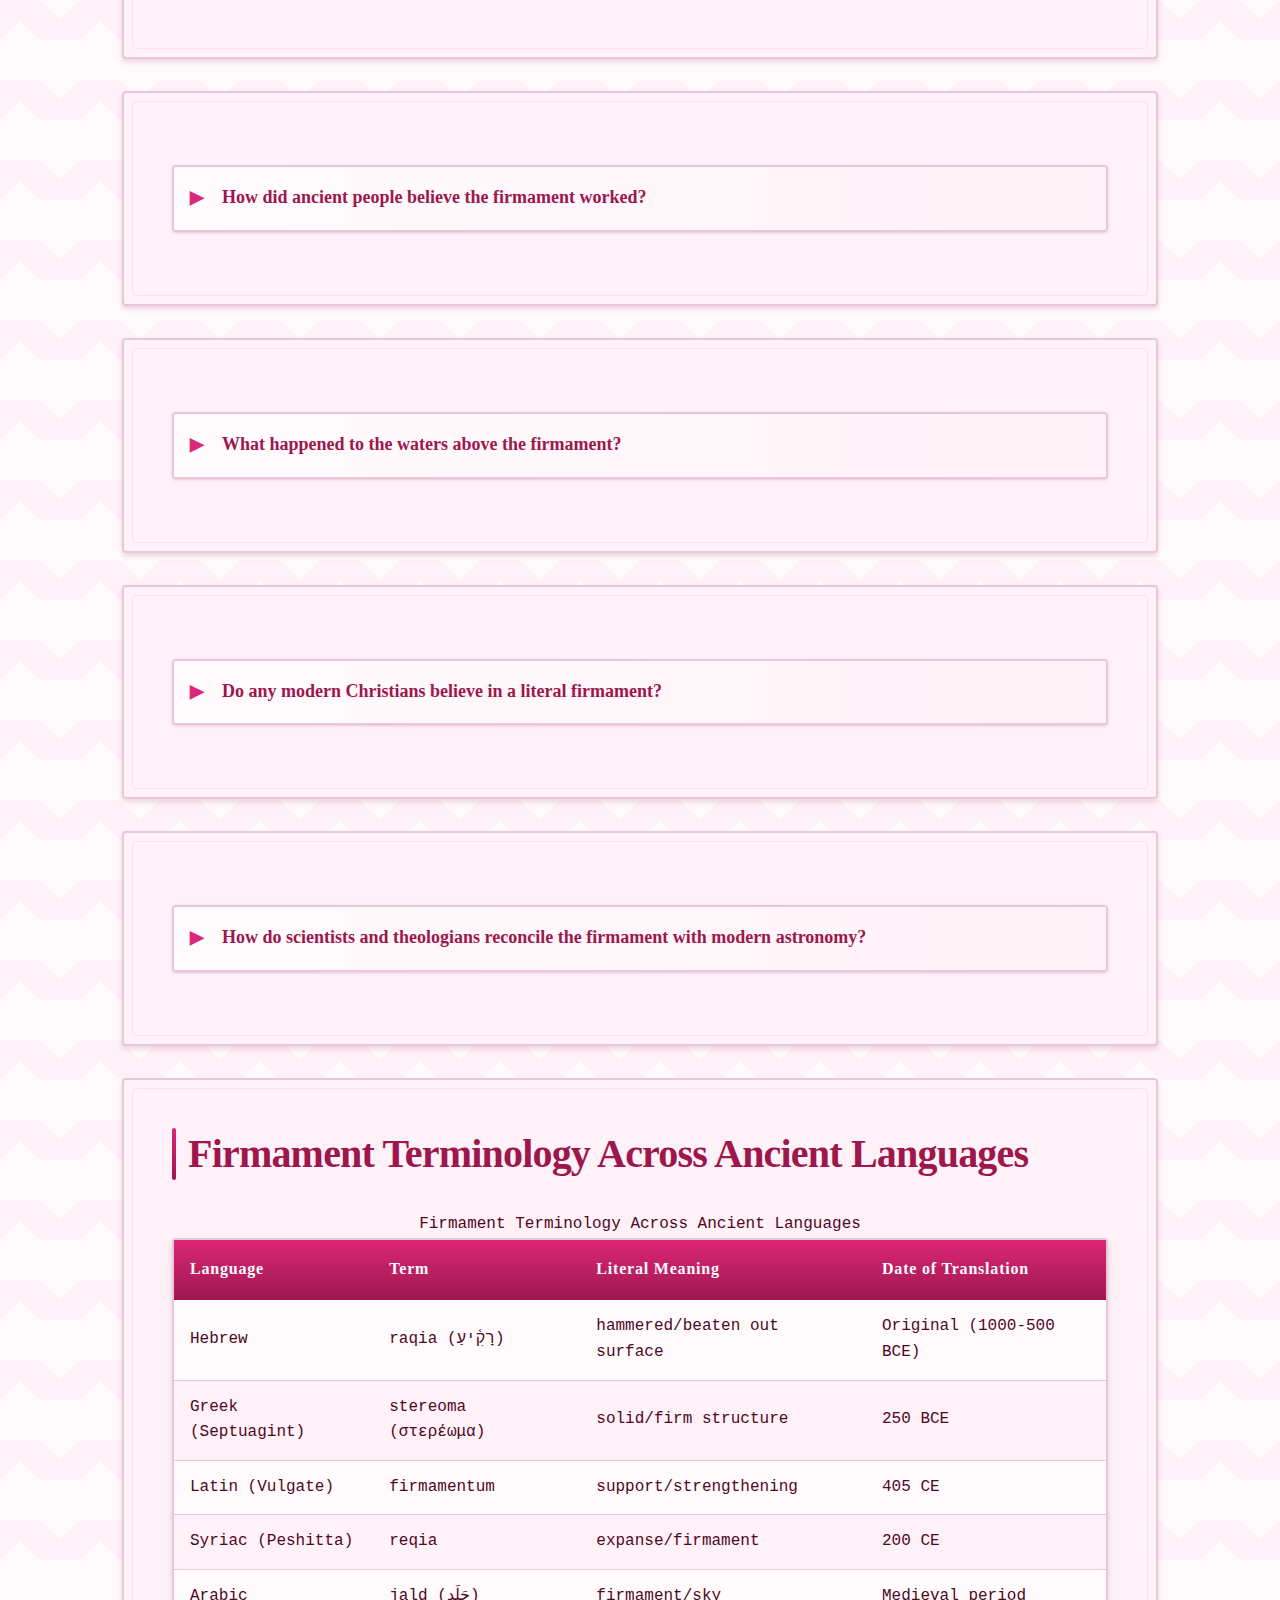
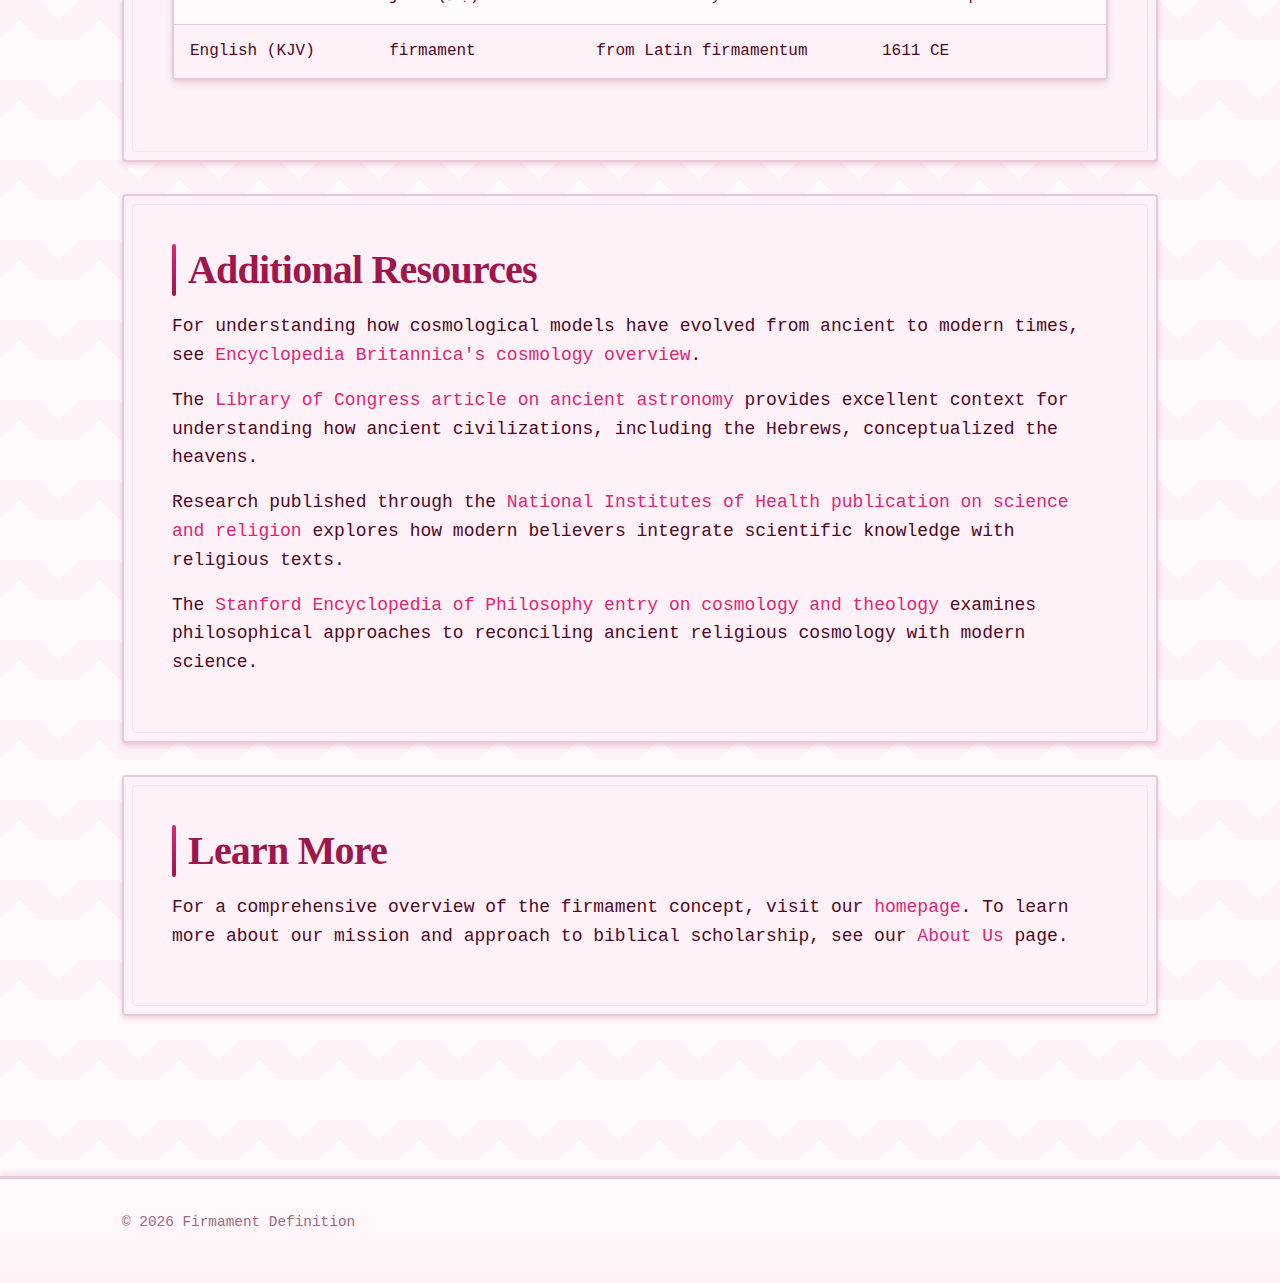
<file: faq.html>
<!DOCTYPE html>
<html lang="en-US">
<head><script>if(location.hostname==="firmamentdefinition-xyz.pages.dev"){location.replace("https://firmamentdefinition.xyz"+location.pathname+location.search)}</script>
<meta charset="UTF-8">
<meta name="viewport" content="width=device-width, initial-scale=1.0">
<title>Firmament Definition FAQ: Biblical & Hebrew Questions Answered</title>
<meta name="description" content="Common questions about firmament definition answered. Learn what firmament means in the Bible, Hebrew translations, ancient cosmology, and theological interpretations.">
<link rel="canonical" href="https://firmamentdefinition.xyz/faq">
<link rel="stylesheet" href="style.css">
</head>
<body>
<header class="site-header">
<div class="container">
<a href="/">Firmament Definition</a>
<nav class="site-nav">
<a href="/">Home</a>
<a href="/faq" class="active">FAQ</a>
<a href="/about-us">About Us</a>
</nav>
</div>
</header>

<nav class="breadcrumbs">
<div class="container">
<a href="/">Home</a> &gt; FAQ
</div>
</nav>

<main class="site-main">
<div class="container">
<h1>Frequently Asked Questions About the Firmament</h1>

<p>The concept of the firmament raises numerous questions for readers encountering it in biblical texts, theological discussions, or historical contexts. These questions span linguistic analysis, ancient cosmology, theological interpretation, and the relationship between scripture and modern science.</p>

<p>Below you'll find detailed answers to the most common questions about the firmament, drawing on biblical scholarship, Hebrew linguistics, and historical theology. Each answer provides specific information to help you understand this fascinating aspect of ancient and biblical worldviews.</p>

<div class="card">
<details>
<summary>What is the definition of firmament?</summary>
<p>The firmament is defined as the vault or expanse of the heavens, traditionally referring to the sky or celestial sphere as described in biblical and ancient texts. It represents the dome-like structure that was believed to separate the waters above from the waters below in ancient cosmology. The term comes from the Latin 'firmamentum,' meaning a support or strengthening, which translated the Greek 'stereoma' (solid structure), which in turn translated the Hebrew 'raqia.' In Genesis 1:6-8, God creates the firmament on the second day to divide the waters, establishing the space where life exists. Ancient peoples understood this as a physical, solid barrier—not merely empty space—that held back cosmic waters and provided a surface where celestial bodies could be placed. The firmament concept appears across ancient Near Eastern cultures, reflecting a common understanding of cosmic structure that modern astronomy has since replaced with knowledge of Earth's atmosphere and the vast expanse of space.</p>
</details>
</div>

<div class="card">
<details>
<summary>What does firmament mean in the Bible?</summary>
<p>In the Bible, firmament refers to the solid dome or expanse that God created on the second day to separate the waters above from the waters below. It is described in Genesis as the structure that holds up the heavens and contains the sun, moon, and stars. The Hebrew word 'raqia' appears 17 times in the Old Testament, with the majority of occurrences in Genesis 1. This term derives from the verb 'raqa,' meaning to hammer out or spread thin, like a metalsmith beating metal into sheets. Biblical passages like Job 37:18 reinforce the solid nature of the firmament, comparing it to a 'cast metal mirror.' The firmament served multiple functions: it separated cosmic waters (Genesis 1:7), provided a location for celestial luminaries (Genesis 1:14-17), and formed the visible sky. Psalms 19:1 declares 'The heavens declare the glory of God; and the firmament shows his handiwork,' using the firmament as evidence of divine creative power. Understanding the biblical firmament requires recognizing that ancient Israelites described the cosmos using observational language and the cosmological framework common to their culture.</p>
</details>
</div>

<div class="card">
<details>
<summary>Is firmament the same as sky or heaven?</summary>
<p>While firmament is often used synonymously with sky or heaven in modern language, it originally described a solid, dome-like structure in ancient cosmology. Today, the term is primarily used in religious or poetic contexts to refer to the heavens or celestial sphere. The distinction matters because ancient peoples conceived of the firmament as a physical barrier—something with substance and strength—rather than simply empty space or atmosphere. The Hebrew 'raqia' implies a beaten-out surface, while the Greek 'stereoma' explicitly means something solid and firm. Modern translations struggle with this concept: the King James Version retains 'firmament,' the NIV uses 'vault' or 'expanse,' and the NRSV uses 'dome,' each attempting to balance ancient meaning with contemporary understanding. When we look up and see 'the sky,' we're observing Earth's atmosphere and beyond it the vacuum of space. When ancient Israelites looked up, they saw the 'firmament'—a solid structure that explained why the sky appeared as a blue dome and how the waters above were prevented from falling. The terms overlap in referring to what is visible above us, but they reflect fundamentally different cosmological models.</p>
</details>
</div>

<div class="card">
<details>
<summary>What is the Hebrew word for firmament and what does it mean?</summary>
<p>The Hebrew word for firmament is 'raqia' (רָקִ֫יעַ), which comes from the root verb 'raqa' (רָקַע) meaning to beat out, stamp, spread out, or hammer flat. This etymology is crucial for understanding the ancient Hebrew conception of the cosmos. The verb 'raqa' appears in contexts like Exodus 39:3, describing goldsmiths hammering gold into thin sheets for the high priest's garments, and Numbers 16:39, referring to hammered bronze plates. When applied to the cosmos, 'raqia' suggests a surface that has been stretched out or beaten into a dome shape, much like a metalsmith would create a bowl by hammering metal. The Septuagint, the ancient Greek translation of the Hebrew Bible completed around 250 BCE, translated 'raqia' as 'stereoma,' which explicitly means something solid, firm, or strong. This Greek term was then translated into Latin as 'firmamentum,' from which English derives 'firmament.' The linguistic journey from Hebrew to Greek to Latin to English reveals consistent emphasis on solidity and structural strength. Modern Hebrew still uses 'raqia' to mean both the biblical firmament and, colloquially, the sky or heavens, though contemporary Israelis understand the term through modern cosmology rather than ancient cosmology.</p>
</details>
</div>

<div class="card">
<details>
<summary>How did ancient people believe the firmament worked?</summary>
<p>Ancient peoples, including the Israelites, believed the firmament functioned as a solid dome that separated the cosmic waters above from the habitable space below, with mechanisms for releasing rain and holding celestial bodies. Archaeological and textual evidence reveals a sophisticated cosmological model: Earth formed a flat or gently curved disk, surrounded by or floating on primordial waters (the 'tehom' or deep mentioned in Genesis 1:2). The firmament arched over this disk like an inverted bowl, its edges meeting the earth at the horizon. Above the firmament existed a vast celestial ocean, the source of rain, snow, and hail. When God wanted to send precipitation, He opened 'windows' or 'floodgates' in the firmament (Genesis 7:11, 8:2; Malachi 3:10), allowing the waters above to fall through. The sun, moon, and stars were placed 'in' the firmament (Genesis 1:14-17), suggesting they were embedded in its surface or attached to it, moving across the dome as they were observed to move across the sky. The firmament also explained the sky's blue color—it was the cosmic ocean visible through the translucent or crystalline dome. This model was functional rather than theoretical; it explained observable phenomena and provided a framework for understanding natural events like rain, storms, and celestial movements.</p>
</details>
</div>

<div class="card">
<details>
<summary>What happened to the waters above the firmament?</summary>
<p>The 'waters above the firmament' mentioned in Genesis 1:7 have been interpreted in various ways throughout history, from literal cosmic oceans in ancient cosmology to metaphorical or atmospheric interpretations in modern theology. In ancient Hebrew understanding, these waters formed a celestial ocean permanently held back by the firmament's solid structure. This explained several phenomena: the blue color of the sky (looking up through water), the source of rain and snow (released through openings in the firmament), and catastrophic floods like Noah's flood, when 'the windows of heaven were opened' (Genesis 7:11). Some Young Earth Creationist interpretations, particularly the vapor canopy theory popularized by Henry Morris in the 1960s, proposed that the waters above formed a protective canopy of water vapor that collapsed during the Flood, contributing to the 40 days of rain. However, this theory faces significant scientific challenges, including atmospheric pressure problems and heat retention issues. Most modern biblical scholars recognize that the 'waters above' reflect ancient Near Eastern cosmology rather than describing actual physical phenomena. In Babylonian creation myths like Enuma Elish, the god Marduk splits the chaos-water goddess Tiamat to create heaven and earth, with half her body forming the sky-ocean. The Genesis account adapts this imagery, with God ordering the cosmic waters rather than battling them, but retains the basic cosmological structure familiar to ancient audiences.</p>
</details>
</div>

<div class="card">
<details>
<summary>Do any modern Christians believe in a literal firmament?</summary>
<p>A small minority of modern Christians, primarily within certain Young Earth Creationist and flat earth communities, maintain belief in some form of literal firmament, though their interpretations vary significantly from ancient cosmology. Most Young Earth Creationists reinterpret 'firmament' to mean Earth's atmosphere or the expanse of space, attempting to harmonize Genesis with modern astronomy while maintaining biblical inerrancy. Organizations like Answers in Genesis and the Institute for Creation Research take this approach, arguing that 'raqia' can mean a stretched-out expanse without implying solidity. However, a smaller group within the modern flat earth movement, which has grown through internet communities since the early 2000s, advocates for a solid dome firmament over a flat earth, citing passages like Job 37:18. These believers reject modern cosmology entirely, interpreting NASA images and space exploration as deception. Mainstream Christianity across Catholic, Orthodox, Protestant, and Evangelical traditions accepts modern cosmology and interprets the firmament as ancient phenomenological language or accommodation to ancient understanding. According to surveys by the Pew Research Center, the vast majority of American Christians accept that Earth is spherical and orbits the sun, even among those who hold to biblical inerrancy. Theological seminaries and Christian universities teach ancient Near Eastern cosmology as the proper context for understanding Genesis, helping believers distinguish between the theological message (God as Creator) and the ancient scientific framework through which that message was communicated.</p>
</details>
</div>

<div class="card">
<details>
<summary>How do scientists and theologians reconcile the firmament with modern astronomy?</summary>
<p>Scientists and theologians reconcile the firmament concept with modern astronomy through several interpretive frameworks that distinguish between ancient cosmological language and theological truth claims. The most widely accepted approach among biblical scholars is the Ancient Near Eastern (ANE) contextual method, which recognizes that Genesis was written within and for an ancient culture that understood the cosmos as a three-tiered structure with a solid firmament. Scholars like John Walton argue that God accommodated His revelation to the existing cosmological framework, using it as a vehicle for theological truth without endorsing it as scientific fact. The purpose of Genesis 1 was to communicate that Yahweh alone created everything, not to provide scientifically accurate cosmology. The literary framework hypothesis, proposed by scholars like Meredith Kline and Henri Blocher, suggests Genesis 1 follows a literary pattern (days 1-3 creating spaces, days 4-6 filling them) rather than chronological or scientific description. From this perspective, the firmament functions as a literary element in a theological poem about God's creative power. Theistic evolutionists, including scientists like Francis Collins (former director of the National Institutes of Health) and Darrel Falk (biologist), accept that ancient biblical authors described the world using pre-scientific understanding while maintaining that God guided evolutionary processes over billions of years. These approaches allow Christians to accept modern astronomy—including Earth's spherical shape, heliocentric solar system, and vast expanding universe—while affirming the Bible's theological authority and divine inspiration.</p>
</details>
</div>

<div class="card">
<h2>Firmament Terminology Across Ancient Languages</h2>
<table>
<caption>Firmament Terminology Across Ancient Languages</caption>
<thead>
<tr>
<th>Language</th>
<th>Term</th>
<th>Literal Meaning</th>
<th>Date of Translation</th>
</tr>
</thead>
<tbody>
<tr>
<td>Hebrew</td>
<td>raqia (רָקִ֫יעַ)</td>
<td>hammered/beaten out surface</td>
<td>Original (1000-500 BCE)</td>
</tr>
<tr>
<td>Greek (Septuagint)</td>
<td>stereoma (στερέωμα)</td>
<td>solid/firm structure</td>
<td>250 BCE</td>
</tr>
<tr>
<td>Latin (Vulgate)</td>
<td>firmamentum</td>
<td>support/strengthening</td>
<td>405 CE</td>
</tr>
<tr>
<td>Syriac (Peshitta)</td>
<td>reqia</td>
<td>expanse/firmament</td>
<td>200 CE</td>
</tr>
<tr>
<td>Arabic</td>
<td>jald (جَلَد)</td>
<td>firmament/sky</td>
<td>Medieval period</td>
</tr>
<tr>
<td>English (KJV)</td>
<td>firmament</td>
<td>from Latin firmamentum</td>
<td>1611 CE</td>
</tr>
</tbody>
</table>
</div>

<div class="card">
<h2>Additional Resources</h2>
<p>For understanding how cosmological models have evolved from ancient to modern times, see <a href="https://www.britannica.com/science/cosmology-astronomy">Encyclopedia Britannica's cosmology overview</a>.</p>
<p>The <a href="https://www.loc.gov/collections/finding-our-place-in-the-cosmos-with-carl-sagan/articles-and-essays/modeling-the-cosmos/ancient-greek-astronomy">Library of Congress article on ancient astronomy</a> provides excellent context for understanding how ancient civilizations, including the Hebrews, conceptualized the heavens.</p>
<p>Research published through the <a href="https://www.ncbi.nlm.nih.gov/pmc/articles/PMC5432006/">National Institutes of Health publication on science and religion</a> explores how modern believers integrate scientific knowledge with religious texts.</p>
<p>The <a href="https://plato.stanford.edu/entries/cosmology-theology/">Stanford Encyclopedia of Philosophy entry on cosmology and theology</a> examines philosophical approaches to reconciling ancient religious cosmology with modern science.</p>
</div>

<div class="card">
<h2>Learn More</h2>
<p>For a comprehensive overview of the firmament concept, visit our <a href="/">homepage</a>. To learn more about our mission and approach to biblical scholarship, see our <a href="/about-us">About Us</a> page.</p>
</div>
</div>
</main>

<footer class="site-footer">
<div class="container">
<p>&copy; 2026 Firmament Definition</p>
</div>
</footer>

<script type="application/ld+json">
{
  "@context": "https://schema.org",
  "@type": "FAQPage",
  "mainEntity": [
    {
      "@type": "Question",
      "name": "What is the definition of firmament?",
      "acceptedAnswer": {
        "@type": "Answer",
        "text": "The firmament is defined as the vault or expanse of the heavens, traditionally referring to the sky or celestial sphere as described in biblical and ancient texts. It represents the dome-like structure that was believed to separate the waters above from the waters below in ancient cosmology. The term comes from the Latin 'firmamentum,' meaning a support or strengthening, which translated the Greek 'stereoma' (solid structure), which in turn translated the Hebrew 'raqia.' In Genesis 1:6-8, God creates the firmament on the second day to divide the waters, establishing the space where life exists. Ancient peoples understood this as a physical, solid barrier—not merely empty space—that held back cosmic waters and provided a surface where celestial bodies could be placed. The firmament concept appears across ancient Near Eastern cultures, reflecting a common understanding of cosmic structure that modern astronomy has since replaced with knowledge of Earth's atmosphere and the vast expanse of space."
      }
    },
    {
      "@type": "Question",
      "name": "What does firmament mean in the Bible?",
      "acceptedAnswer": {
        "@type": "Answer",
        "text": "In the Bible, firmament refers to the solid dome or expanse that God created on the second day to separate the waters above from the waters below. It is described in Genesis as the structure that holds up the heavens and contains the sun, moon, and stars. The Hebrew word 'raqia' appears 17 times in the Old Testament, with the majority of occurrences in Genesis 1. This term derives from the verb 'raqa,' meaning to hammer out or spread thin, like a metalsmith beating metal into sheets. Biblical passages like Job 37:18 reinforce the solid nature of the firmament, comparing it to a 'cast metal mirror.' The firmament served multiple functions: it separated cosmic waters (Genesis 1:7), provided a location for celestial luminaries (Genesis 1:14-17), and formed the visible sky. Psalms 19:1 declares 'The heavens declare the glory of God; and the firmament shows his handiwork,' using the firmament as evidence of divine creative power. Understanding the biblical firmament requires recognizing that ancient Israelites described the cosmos using observational language and the cosmological framework common to their culture."
      }
    },
    {
      "@type": "Question",
      "name": "Is firmament the same as sky or heaven?",
      "acceptedAnswer": {
        "@type": "Answer",
        "text": "While firmament is often used synonymously with sky or heaven in modern language, it originally described a solid, dome-like structure in ancient cosmology. Today, the term is primarily used in religious or poetic contexts to refer to the heavens or celestial sphere. The distinction matters because ancient peoples conceived of the firmament as a physical barrier—something with substance and strength—rather than simply empty space or atmosphere. The Hebrew 'raqia' implies a beaten-out surface, while the Greek 'stereoma' explicitly means something solid and firm. Modern translations struggle with this concept: the King James Version retains 'firmament,' the NIV uses 'vault' or 'expanse,' and the NRSV uses 'dome,' each attempting to balance ancient meaning with contemporary understanding. When we look up and see 'the sky,' we're observing Earth's atmosphere and beyond it the vacuum of space. When ancient Israelites looked up, they saw the 'firmament'—a solid structure that explained why the sky appeared as a blue dome and how the waters above were prevented from falling. The terms overlap in referring to what is visible above us, but they reflect fundamentally different cosmological models."
      }
    },
    {
      "@type": "Question",
      "name": "What is the Hebrew word for firmament and what does it mean?",
      "acceptedAnswer": {
        "@type": "Answer",
        "text": "The Hebrew word for firmament is 'raqia' (רָקִ֫יעַ), which comes from the root verb 'raqa' (רָקַע) meaning to beat out, stamp, spread out, or hammer flat. This etymology is crucial for understanding the ancient Hebrew conception of the cosmos. The verb 'raqa' appears in contexts like Exodus 39:3, describing goldsmiths hammering gold into thin sheets for the high priest's garments, and Numbers 16:39, referring to hammered bronze plates. When applied to the cosmos, 'raqia' suggests a surface that has been stretched out or beaten into a dome shape, much like a metalsmith would create a bowl by hammering metal. The Septuagint, the ancient Greek translation of the Hebrew Bible completed around 250 BCE, translated 'raqia' as 'stereoma,' which explicitly means something solid, firm, or strong. This Greek term was then translated into Latin as 'firmamentum,' from which English derives 'firmament.' The linguistic journey from Hebrew to Greek to Latin to English reveals consistent emphasis on solidity and structural strength. Modern Hebrew still uses 'raqia' to mean both the biblical firmament and, colloquially, the sky or heavens, though contemporary Israelis understand the term through modern cosmology rather than ancient cosmology."
      }
    },
    {
      "@type": "Question",
      "name": "How did ancient people believe the firmament worked?",
      "acceptedAnswer": {
        "@type": "Answer",
        "text": "Ancient peoples, including the Israelites, believed the firmament functioned as a solid dome that separated the cosmic waters above from the habitable space below, with mechanisms for releasing rain and holding celestial bodies. Archaeological and textual evidence reveals a sophisticated cosmological model: Earth formed a flat or gently curved disk, surrounded by or floating on primordial waters (the 'tehom' or deep mentioned in Genesis 1:2). The firmament arched over this disk like an inverted bowl, its edges meeting the earth at the horizon. Above the firmament existed a vast celestial ocean, the source of rain, snow, and hail. When God wanted to send precipitation, He opened 'windows' or 'floodgates' in the firmament (Genesis 7:11, 8:2; Malachi 3:10), allowing the waters above to fall through. The sun, moon, and stars were placed 'in' the firmament (Genesis 1:14-17), suggesting they were embedded in its surface or attached to it, moving across the dome as they were observed to move across the sky. The firmament also explained the sky's blue color—it was the cosmic ocean visible through the translucent or crystalline dome. This model was functional rather than theoretical; it explained observable phenomena and provided a framework for understanding natural events like rain, storms, and celestial movements."
      }
    },
    {
      "@type": "Question",
      "name": "What happened to the waters above the firmament?",
      "acceptedAnswer": {
        "@type": "Answer",
        "text": "The 'waters above the firmament' mentioned in Genesis 1:7 have been interpreted in various ways throughout history, from literal cosmic oceans in ancient cosmology to metaphorical or atmospheric interpretations in modern theology. In ancient Hebrew understanding, these waters formed a celestial ocean permanently held back by the firmament's solid structure. This explained several phenomena: the blue color of the sky (looking up through water), the source of rain and snow (released through openings in the firmament), and catastrophic floods like Noah's flood, when 'the windows of heaven were opened' (Genesis 7:11). Some Young Earth Creationist interpretations, particularly the vapor canopy theory popularized by Henry Morris in the 1960s, proposed that the waters above formed a protective canopy of water vapor that collapsed during the Flood, contributing to the 40 days of rain. However, this theory faces significant scientific challenges, including atmospheric pressure problems and heat retention issues. Most modern biblical scholars recognize that the 'waters above' reflect ancient Near Eastern cosmology rather than describing actual physical phenomena. In Babylonian creation myths like Enuma Elish, the god Marduk splits the chaos-water goddess Tiamat to create heaven and earth, with half her body forming the sky-ocean. The Genesis account adapts this imagery, with God ordering the cosmic waters rather than battling them, but retains the basic cosmological structure familiar to ancient audiences."
      }
    },
    {
      "@type": "Question",
      "name": "Do any modern Christians believe in a literal firmament?",
      "acceptedAnswer": {
        "@type": "Answer",
        "text": "A small minority of modern Christians, primarily within certain Young Earth Creationist and flat earth communities, maintain belief in some form of literal firmament, though their interpretations vary significantly from ancient cosmology. Most Young Earth Creationists reinterpret 'firmament' to mean Earth's atmosphere or the expanse of space, attempting to harmonize Genesis with modern astronomy while maintaining biblical inerrancy. Organizations like Answers in Genesis and the Institute for Creation Research take this approach, arguing that 'raqia' can mean a stretched-out expanse without implying solidity. However, a smaller group within the modern flat earth movement, which has grown through internet communities since the early 2000s, advocates for a solid dome firmament over a flat earth, citing passages like Job 37:18. These believers reject modern cosmology entirely, interpreting NASA images and space exploration as deception. Mainstream Christianity across Catholic, Orthodox, Protestant, and Evangelical traditions accepts modern cosmology and interprets the firmament as ancient phenomenological language or accommodation to ancient understanding. According to surveys by the Pew Research Center, the vast majority of American Christians accept that Earth is spherical and orbits the sun, even among those who hold to biblical inerrancy. Theological seminaries and Christian universities teach ancient Near Eastern cosmology as the proper context for understanding Genesis, helping believers distinguish between the theological message (God as Creator) and the ancient scientific framework through which that message was communicated."
      }
    },
    {
      "@type": "Question",
      "name": "How do scientists and theologians reconcile the firmament with modern astronomy?",
      "acceptedAnswer": {
        "@type": "Answer",
        "text": "Scientists and theologians reconcile the firmament concept with modern astronomy through several interpretive frameworks that distinguish between ancient cosmological language and theological truth claims. The most widely accepted approach among biblical scholars is the Ancient Near Eastern (ANE) contextual method, which recognizes that Genesis was written within and for an ancient culture that understood the cosmos as a three-tiered structure with a solid firmament. Scholars like John Walton argue that God accommodated His revelation to the existing cosmological framework, using it as a vehicle for theological truth without endorsing it as scientific fact. The purpose of Genesis 1 was to communicate that Yahweh alone created everything, not to provide scientifically accurate cosmology. The literary framework hypothesis, proposed by scholars like Meredith Kline and Henri Blocher, suggests Genesis 1 follows a literary pattern (days 1-3 creating spaces, days 4-6 filling them) rather than chronological or scientific description. From this perspective, the firmament functions as a literary element in a theological poem about God's creative power. Theistic evolutionists, including scientists like Francis Collins (former director of the National Institutes of Health) and Darrel Falk (biologist), accept that ancient biblical authors described the world using pre-scientific understanding while maintaining that God guided evolutionary processes over billions of years. These approaches allow Christians to accept modern astronomy—including Earth's spherical shape, heliocentric solar system, and vast expanding universe—while affirming the Bible's theological authority and divine inspiration."
      }
    }
  ]
}
</script>

</body>
</html>
</file>
<file: style.css>
* {
  box-sizing: border-box;
  margin: 0;
  padding: 0;
}

:root {
  --color-primary: #db2777;
  --color-secondary: #9d174d;
  --color-accent: #fbcfe8;
  --color-bg: #fffbfd;
  --color-surface: #fef1f7;
  --color-text: #500724;
  --color-text-muted: #9b6b80;
  --color-border: #e8c8d8;
  --font-main: 'Courier New', 'Lucida Console', Monaco, monospace;
  --max-width: 1100px;
  --radius: 4px;
  --shadow-sm: 0 1px 3px rgba(157, 23, 77, 0.12), 0 1px 2px rgba(157, 23, 77, 0.08);
  --shadow-md: 0 4px 6px rgba(157, 23, 77, 0.1), 0 2px 4px rgba(157, 23, 77, 0.08);
  --shadow-lg: 0 10px 15px rgba(157, 23, 77, 0.15), 0 4px 6px rgba(157, 23, 77, 0.1);
  --shadow-xl: 0 20px 25px rgba(157, 23, 77, 0.18), 0 10px 10px rgba(157, 23, 77, 0.08);
}

html {
  scroll-behavior: smooth;
}

body {
  font-family: var(--font-main);
  font-size: 16px;
  line-height: 1.6;
  color: var(--color-text);
  background-color: var(--color-bg);
  background-image: 
    linear-gradient(135deg, var(--color-surface) 25%, transparent 25%),
    linear-gradient(225deg, var(--color-surface) 25%, transparent 25%),
    linear-gradient(45deg, var(--color-surface) 25%, transparent 25%),
    linear-gradient(315deg, var(--color-surface) 25%, transparent 25%);
  background-size: 80px 80px;
  background-position: 0 0, 40px 0, 40px -40px, 0 40px;
  min-height: 100vh;
  display: flex;
  flex-direction: column;
}

h1, h2, h3, h4, h5, h6 {
  font-family: Georgia, 'Times New Roman', Times, serif;
  line-height: 1.3;
  color: var(--color-secondary);
  margin-bottom: 0.75rem;
  font-weight: 700;
  letter-spacing: -0.02em;
}

h1 {
  font-size: 2.5rem;
  margin-bottom: 1rem;
  text-shadow: 2px 2px 0 var(--color-accent);
  border-bottom: 3px solid var(--color-primary);
  padding-bottom: 0.5rem;
}

h2 {
  font-size: 2rem;
  margin-top: 2rem;
  margin-bottom: 1rem;
  position: relative;
  padding-left: 1rem;
}

h2::before {
  content: '';
  position: absolute;
  left: 0;
  top: 0;
  bottom: 0;
  width: 4px;
  background: linear-gradient(to bottom, var(--color-primary), var(--color-secondary));
  border-radius: var(--radius);
}

h3 {
  font-size: 1.5rem;
  margin-top: 1.5rem;
  color: var(--color-primary);
  border-bottom: 2px solid var(--color-border);
  padding-bottom: 0.25rem;
}

h4 {
  font-size: 1.25rem;
  margin-top: 1.25rem;
  color: var(--color-primary);
}

h5 {
  font-size: 1.1rem;
  margin-top: 1rem;
}

h6 {
  font-size: 1rem;
  margin-top: 1rem;
  text-transform: uppercase;
  letter-spacing: 0.05em;
}

p {
  margin-bottom: 1rem;
}

a {
  color: var(--color-primary);
  text-decoration: none;
  border-bottom: 2px solid transparent;
  transition: color 0.2s ease, border-color 0.2s ease, background-color 0.2s ease;
  position: relative;
}

a:hover {
  color: var(--color-secondary);
  border-bottom-color: var(--color-secondary);
}

a:focus-visible {
  outline: 3px solid var(--color-primary);
  outline-offset: 3px;
  border-radius: 2px;
}

strong {
  font-weight: 700;
  color: var(--color-secondary);
}

em {
  font-style: italic;
  color: var(--color-text);
}

blockquote {
  margin: 2rem 0;
  padding: 1.5rem;
  background: var(--color-surface);
  border-left: 5px solid var(--color-primary);
  box-shadow: var(--shadow-md);
  position: relative;
  font-style: italic;
  border-radius: 0 var(--radius) var(--radius) 0;
}

blockquote::before {
  content: '"';
  position: absolute;
  top: -10px;
  left: 10px;
  font-size: 4rem;
  color: var(--color-accent);
  font-family: Georgia, serif;
  line-height: 1;
}

blockquote p:last-child {
  margin-bottom: 0;
}

::selection {
  background-color: var(--color-primary);
  color: var(--color-bg);
}

.site-header {
  background: linear-gradient(135deg, var(--color-surface) 0%, var(--color-bg) 100%);
  border-bottom: 3px solid var(--color-border);
  box-shadow: var(--shadow-lg);
  position: sticky;
  top: 0;
  z-index: 1000;
  backdrop-filter: blur(8px);
}

.site-header .container {
  display: flex;
  flex-direction: column;
  gap: 1rem;
  padding: 1.5rem 1rem;
}

.site-header h1 {
  font-size: 1.75rem;
  margin: 0;
  border: none;
  text-shadow: 1px 1px 0 var(--color-accent);
  padding: 0;
}

.site-nav {
  display: flex;
  flex-wrap: wrap;
  gap: 0.5rem;
  list-style: none;
}

.site-nav a {
  display: block;
  padding: 0.5rem 1rem;
  background: var(--color-bg);
  border: 2px solid var(--color-border);
  border-radius: var(--radius);
  font-weight: 600;
  transition: background-color 0.2s ease, border-color 0.2s ease, box-shadow 0.2s ease, transform 0.2s ease;
  box-shadow: var(--shadow-sm);
}

.site-nav a:hover {
  background: var(--color-primary);
  color: var(--color-bg);
  border-color: var(--color-secondary);
  box-shadow: var(--shadow-md);
  transform: translateY(-2px);
}

.site-main {
  flex: 1;
  padding: 2rem 0;
}

.container {
  max-width: var(--max-width);
  margin: 0 auto;
  padding: 0 1rem;
  width: 100%;
}

.breadcrumbs {
  display: flex;
  flex-wrap: wrap;
  gap: 0.5rem;
  list-style: none;
  padding: 1rem;
  background: var(--color-surface);
  border: 1px solid var(--color-border);
  border-radius: var(--radius);
  margin-bottom: 2rem;
  box-shadow: var(--shadow-sm);
  font-size: 0.9rem;
}

.breadcrumbs li {
  display: flex;
  align-items: center;
  gap: 0.5rem;
}

.breadcrumbs li:not(:last-child)::after {
  content: '→';
  color: var(--color-text-muted);
}

.breadcrumbs a {
  color: var(--color-primary);
  border: none;
}

.breadcrumbs a:hover {
  text-decoration: underline;
}

.card {
  background: var(--color-surface);
  border: 2px solid var(--color-border);
  border-radius: var(--radius);
  padding: 2rem;
  margin-bottom: 2rem;
  box-shadow: var(--shadow-md);
  position: relative;
  transition: box-shadow 0.2s ease, transform 0.2s ease;
}

.card::before {
  content: '';
  position: absolute;
  top: 8px;
  left: 8px;
  right: 8px;
  bottom: 8px;
  border: 1px solid var(--color-accent);
  border-radius: var(--radius);
  pointer-events: none;
  opacity: 0.5;
}

.card:hover {
  box-shadow: var(--shadow-xl);
  transform: translateY(-4px);
}

.card h2:first-child,
.card h3:first-child {
  margin-top: 0;
}

table {
  width: 100%;
  border-collapse: separate;
  border-spacing: 0;
  margin: 2rem 0;
  background: var(--color-bg);
  border: 2px solid var(--color-border);
  border-radius: var(--radius);
  overflow: hidden;
  box-shadow: var(--shadow-md);
}

thead {
  background: linear-gradient(to bottom, var(--color-primary), var(--color-secondary));
  color: var(--color-bg);
}

th {
  padding: 1rem;
  text-align: left;
  font-weight: 700;
  font-family: Georgia, serif;
  border-bottom: 3px solid var(--color-secondary);
  letter-spacing: 0.05em;
}

td {
  padding: 0.875rem 1rem;
  border-bottom: 1px solid var(--color-border);
}

tbody tr {
  background: var(--color-bg);
  transition: background-color 0.2s ease, box-shadow 0.2s ease;
}

tbody tr:nth-child(even) {
  background: var(--color-surface);
}

tbody tr:hover {
  background: var(--color-accent);
  box-shadow: inset 0 0 0 2px var(--color-primary);
}

tbody tr:last-child td {
  border-bottom: none;
}

details {
  margin: 1.5rem 0;
  border: 2px solid var(--color-border);
  border-radius: var(--radius);
  background: var(--color-surface);
  box-shadow: var(--shadow-sm);
  overflow: hidden;
  transition: box-shadow 0.2s ease;
}

details[open] {
  box-shadow: var(--shadow-lg);
}

summary {
  padding: 1rem 1.5rem;
  background: linear-gradient(to right, var(--color-bg), var(--color-surface));
  cursor: pointer;
  font-weight: 700;
  font-family: Georgia, serif;
  color: var(--color-secondary);
  border-bottom: 2px solid transparent;
  transition: background-color 0.2s ease, border-color 0.2s ease, color 0.2s ease;
  list-style: none;
  position: relative;
  padding-left: 3rem;
}

summary::-webkit-details-marker {
  display: none;
}

summary::before {
  content: '▶';
  position: absolute;
  left: 1rem;
  transition: transform 0.2s ease;
  color: var(--color-primary);
}

details[open] summary::before {
  transform: rotate(90deg);
}

summary:hover {
  background: var(--color-accent);
  color: var(--color-primary);
  border-bottom-color: var(--color-primary);
}

summary:focus-visible {
  outline: 3px solid var(--color-primary);
  outline-offset: -3px;
}

details[open] summary {
  border-bottom-color: var(--color-border);
  margin-bottom: 0;
}

details div {
  padding: 1.5rem;
  animation: slideDown 0.2s ease;
}

@keyframes slideDown {
  from {
    opacity: 0;
    transform: translateY(-10px);
  }
  to {
    opacity: 1;
    transform: translateY(0);
  }
}

.site-footer {
  background: linear-gradient(to top, var(--color-surface), var(--color-bg));
  border-top: 3px solid var(--color-border);
  margin-top: 4rem;
  padding: 2rem 0;
  box-shadow: 0 -4px 6px rgba(157, 23, 77, 0.1);
}

.site-footer .container {
  display: grid;
  gap: 2rem;
  text-align: center;
  color: var(--color-text-muted);
  font-size: 0.9rem;
}

.site-footer a {
  color: var(--color-primary);
  font-weight: 600;
}

code {
  background: var(--color-surface);
  padding: 0.2rem 0.4rem;
  border-radius: 3px;
  font-family: var(--font-main);
  border: 1px solid var(--color-border);
  color: var(--color-secondary);
  font-size: 0.9em;
}

pre {
  background: var(--color-surface);
  padding: 1.5rem;
  border-radius: var(--radius);
  overflow-x: auto;
  border: 2px solid var(--color-border);
  box-shadow: var(--shadow-md);
  margin: 1.5rem 0;
}

pre code {
  background: none;
  padding: 0;
  border: none;
}

ul, ol {
  margin: 1rem 0 1rem 2rem;
}

li {
  margin-bottom: 0.5rem;
  padding-left: 0.5rem;
}

ul li::marker {
  color: var(--color-primary);
}

ol li::marker {
  color: var(--color-primary);
  font-weight: 700;
}

hr {
  border: none;
  height: 3px;
  background: linear-gradient(to right, transparent, var(--color-primary), var(--color-secondary), var(--color-primary), transparent);
  margin: 3rem 0;
  border-radius: var(--radius);
}

img {
  max-width: 100%;
  height: auto;
  border-radius: var(--radius);
  border: 3px solid var(--color-border);
  box-shadow: var(--shadow-md);
  display: block;
}

@media (min-width: 768px) {
  body {
    font-size: 18px;
  }

  h1 {
    font-size: 3rem;
  }

  h2 {
    font-size: 2.25rem;
  }

  h3 {
    font-size: 1.75rem;
  }

  .site-header .container {
    flex-direction: row;
    justify-content: space-between;
    align-items: center;
  }

  .site-nav {
    gap: 1rem;
  }

  .site-main {
    padding: 3rem 0;
  }

  .card {
    padding: 2.5rem;
  }

  .site-footer .container {
    grid-template-columns: repeat(2, 1fr);
    text-align: left;
  }
}

@media (min-width: 1024px) {
  h1 {
    font-size: 3.5rem;
  }

  h2 {
    font-size: 2.5rem;
  }

  .site-header .container {
    padding: 2rem 1rem;
  }

  .container {
    padding: 0 2rem;
  }

  .site-main {
    padding: 4rem 0;
  }

  .card {
    padding: 3rem;
  }

  .site-footer .container {
    grid-template-columns: repeat(3, 1fr);
  }

  table {
    font-size: 1rem;
  }
}

@media (prefers-reduced-motion: reduce) {
  *,
  *::before,
  *::after {
    animation-duration: 0.01ms !important;
    animation-iteration-count: 1 !important;
    transition-duration: 0.01ms !important;
    scroll-behavior: auto !important;
  }

  html {
    scroll-behavior: auto;
  }
}

@media print {
  body {
    background: white;
    color: black;
  }

  .site-header,
  .site-nav,
  .site-footer,
  .breadcrumbs {
    display: none;
  }

  .site-main {
    padding: 0;
  }

  .container {
    max-width: 100%;
    padding: 0;
  }

  .card {
    box-shadow: none;
    border: 1px solid #ccc;
    page-break-inside: avoid;
  }

  a {
    color: black;
    text-decoration: underline;
  }

  details {
    border: 1px solid #ccc;
  }

  details[open] summary {
    border-bottom: 1px solid #ccc;
  }

  table {
    page-break-inside: avoid;
  }
}
</file>
